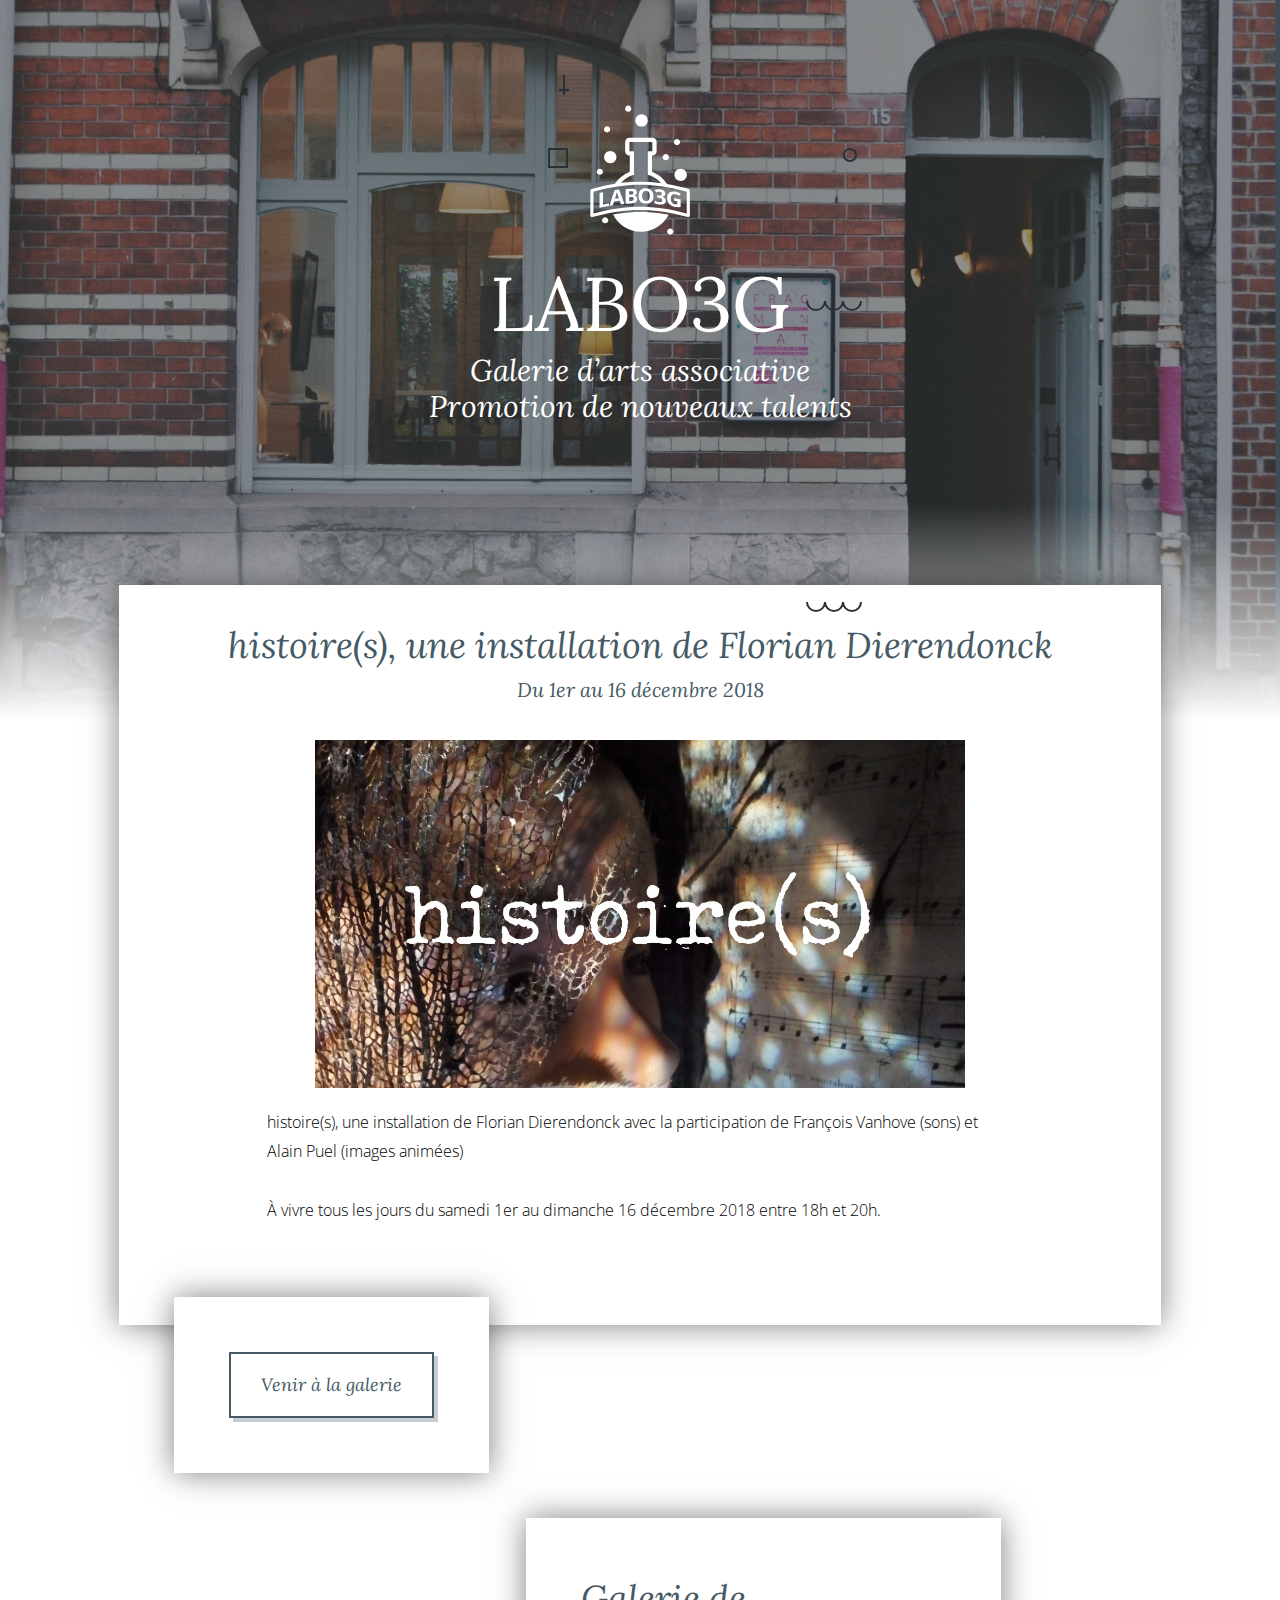
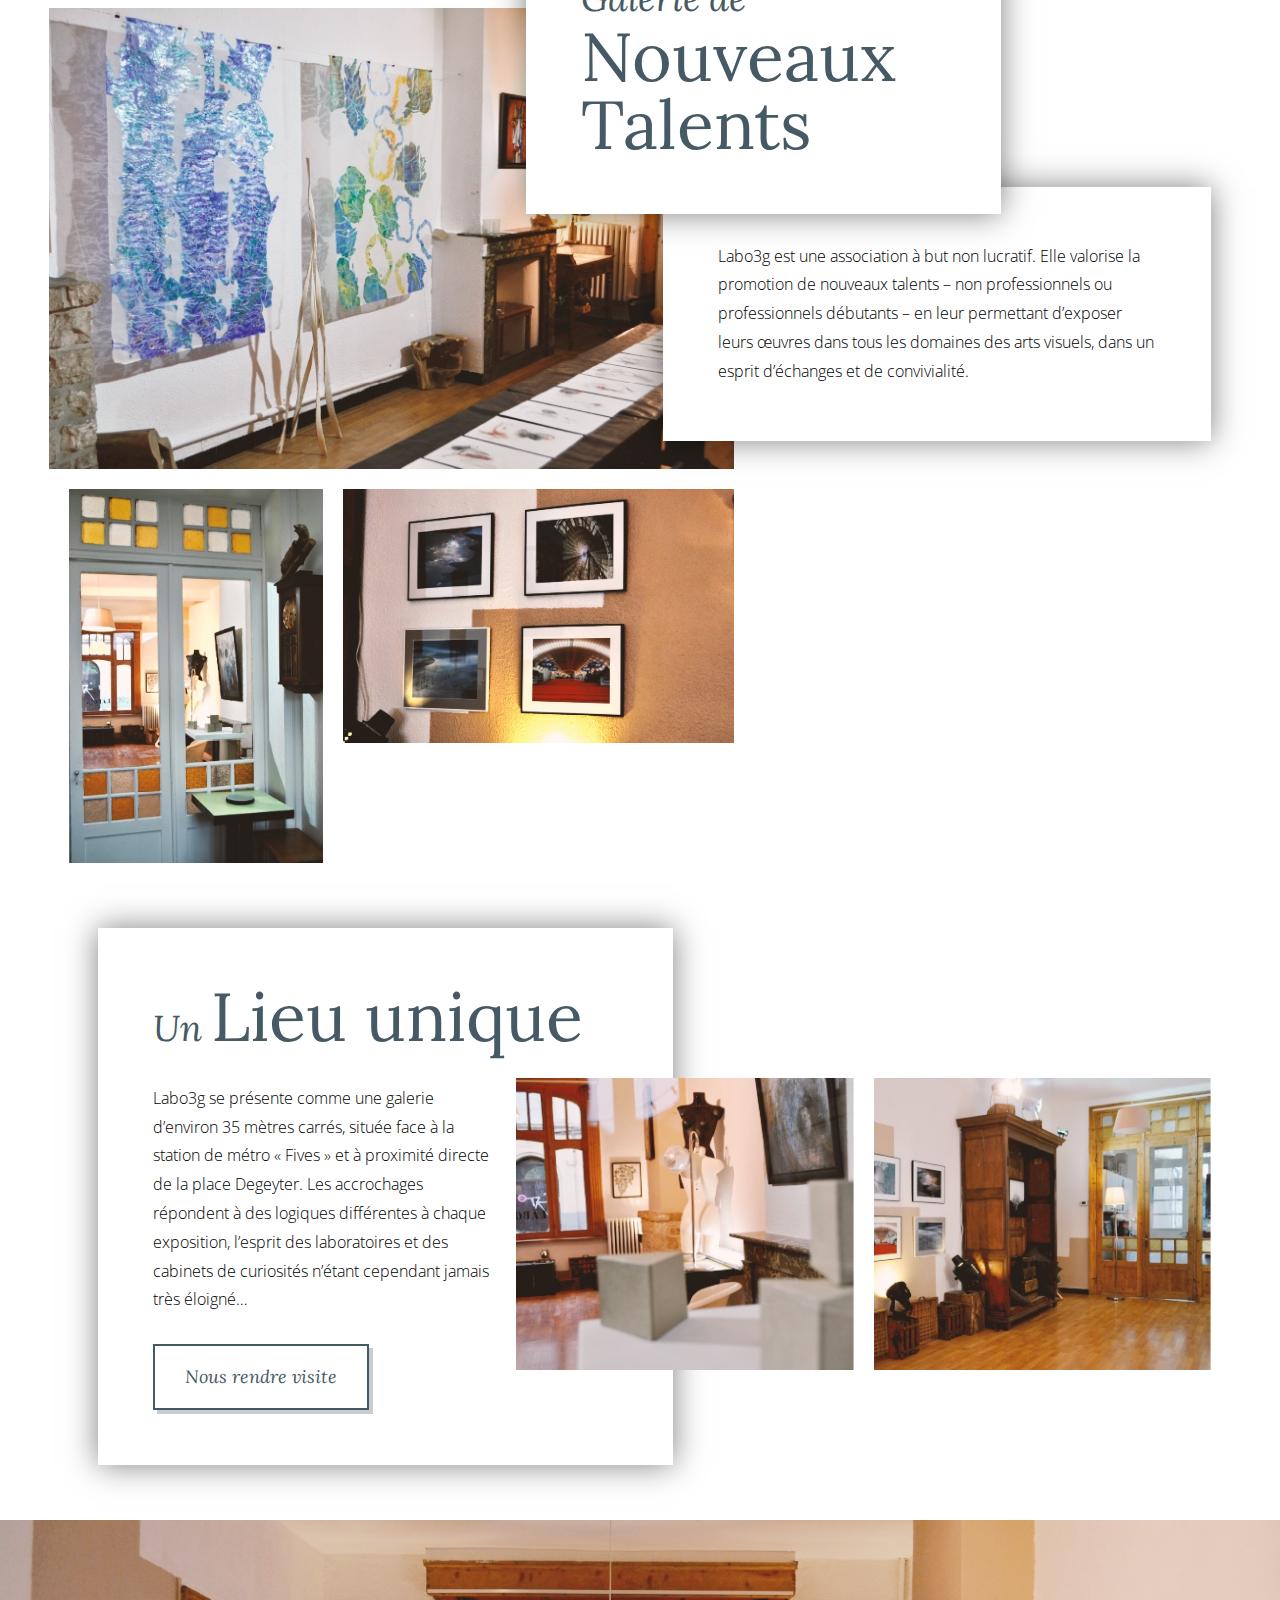
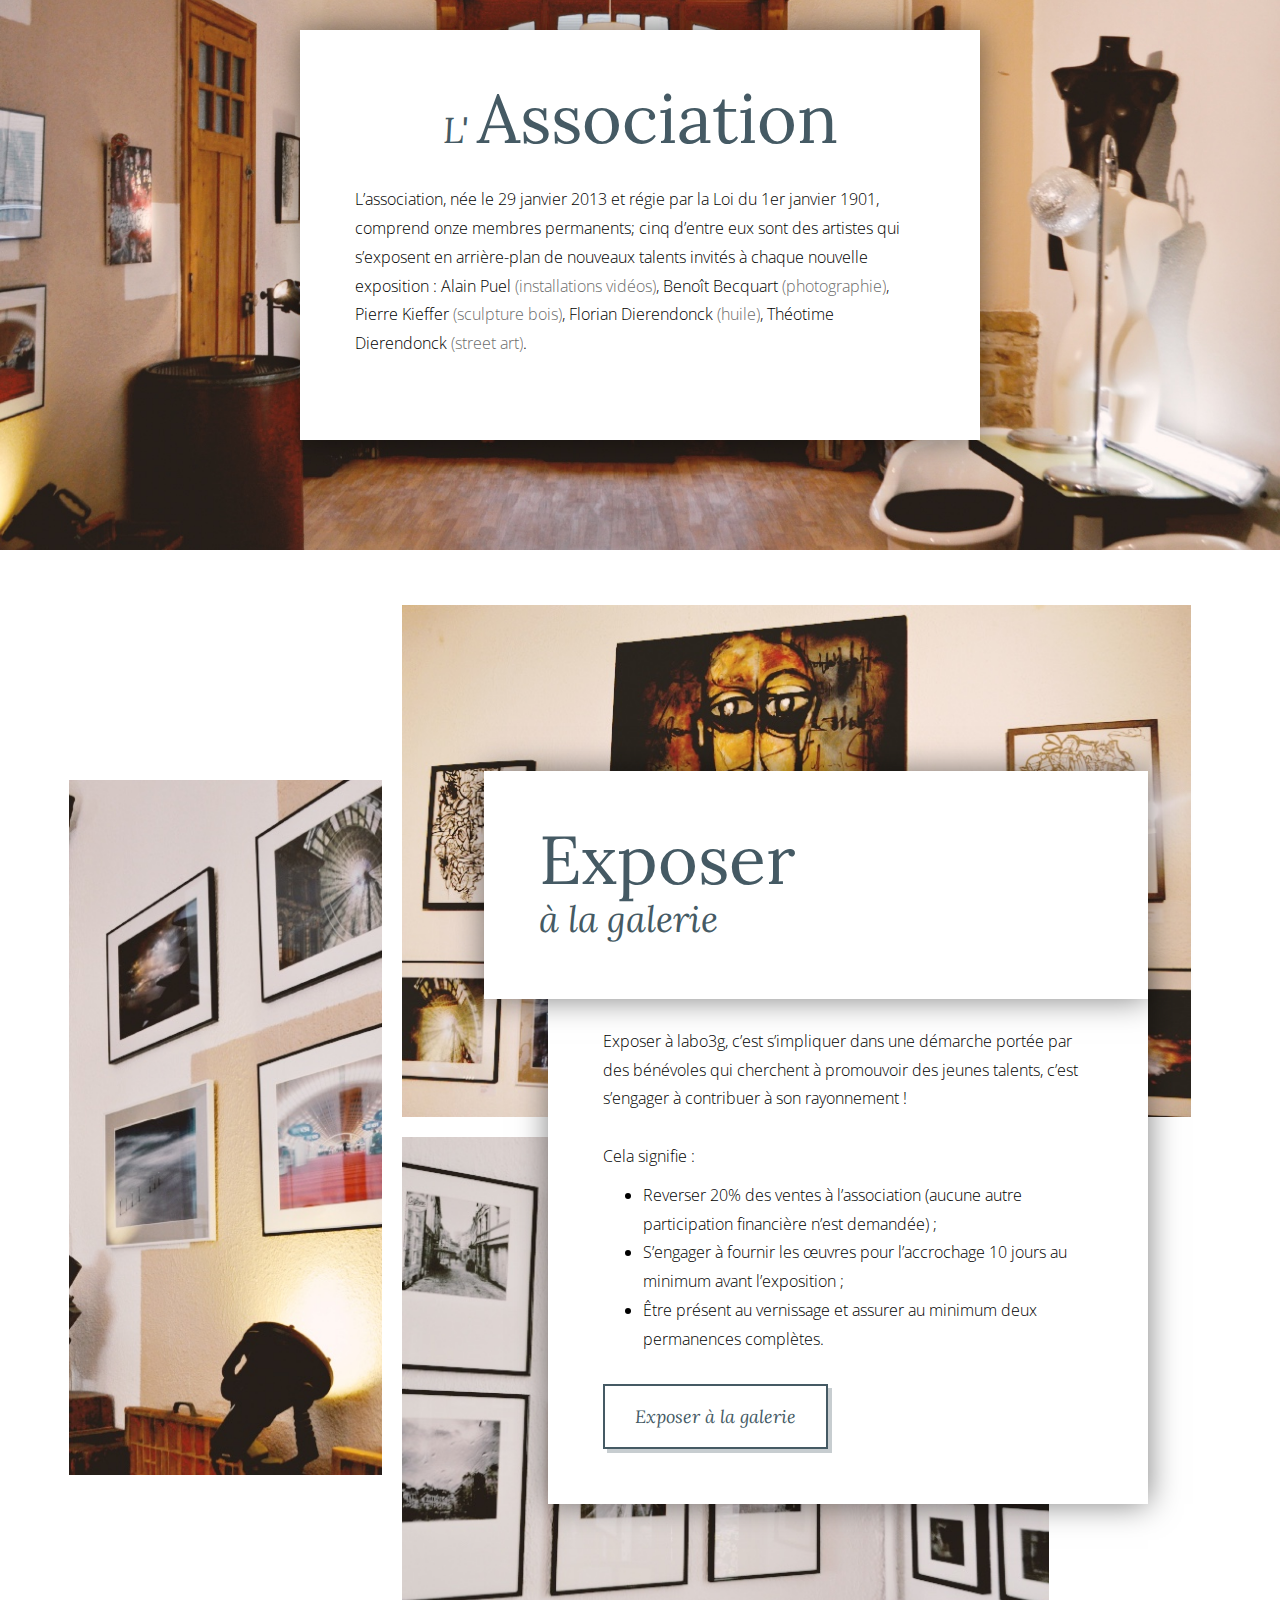
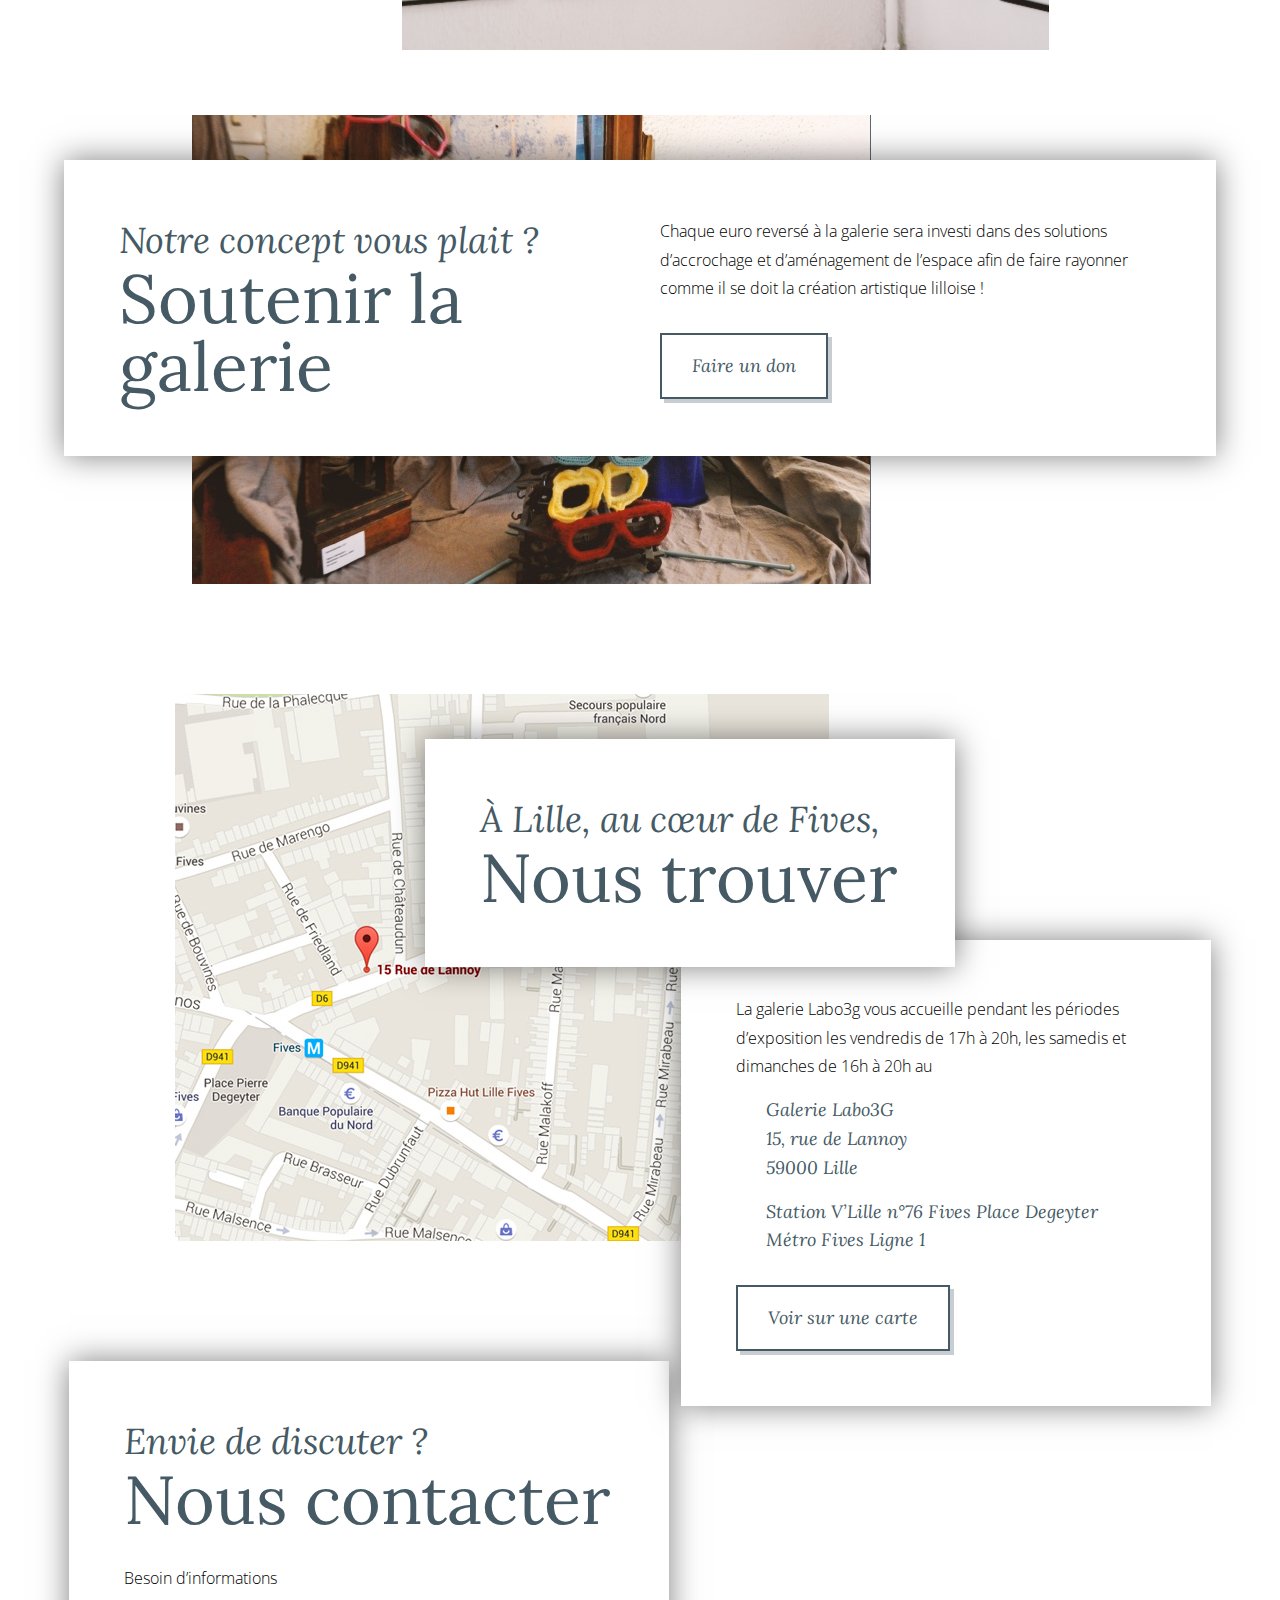
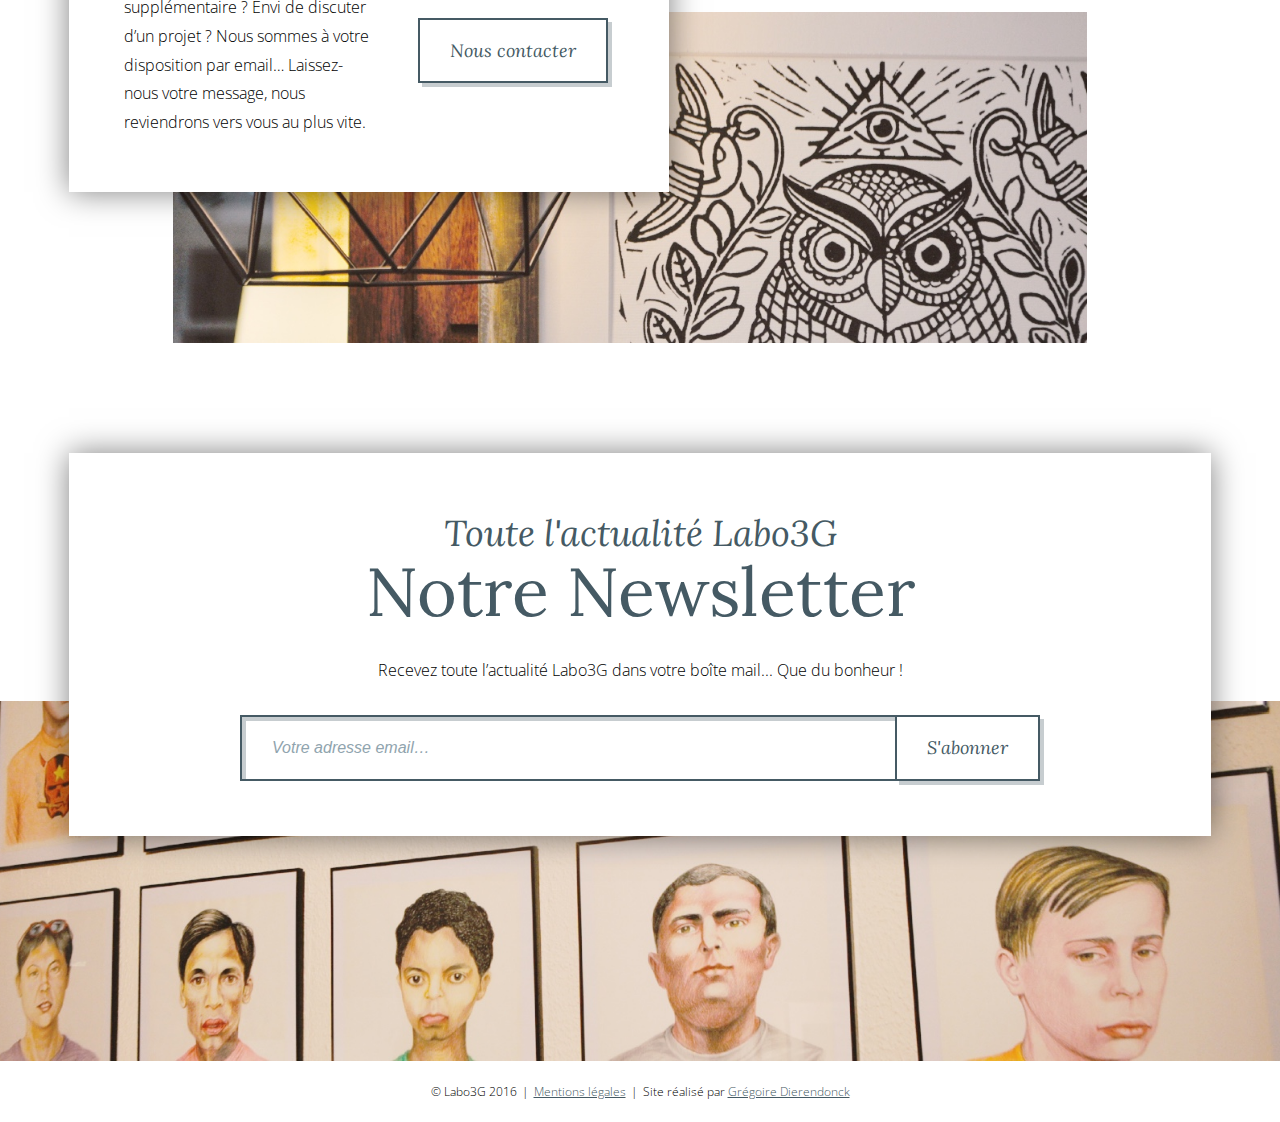
<file: index.html>
<!DOCTYPE html><html lang="fr"><head><meta charset="utf-8" /><meta content="width=device-width,initial-scale=1" name="viewport" /><title>Labo 3G - Labo 3G</title><meta content="Labo3G, galerie d'arts à Lille Fives" name="description" /><meta content="galerie, arts, lille, fives, talents" name="keywords" /><link rel="apple-touch-icon" sizes="57x57" href="/apple-touch-icon-57x57.png"><link rel="apple-touch-icon" sizes="60x60" href="/apple-touch-icon-60x60.png"><link rel="apple-touch-icon" sizes="72x72" href="/apple-touch-icon-72x72.png"><link rel="apple-touch-icon" sizes="76x76" href="/apple-touch-icon-76x76.png"><link rel="apple-touch-icon" sizes="114x114" href="/apple-touch-icon-114x114.png"><link rel="apple-touch-icon" sizes="120x120" href="/apple-touch-icon-120x120.png"><link rel="apple-touch-icon" sizes="144x144" href="/apple-touch-icon-144x144.png"><link rel="apple-touch-icon" sizes="152x152" href="/apple-touch-icon-152x152.png"><link rel="apple-touch-icon" sizes="180x180" href="/apple-touch-icon-180x180.png"><link rel="icon" type="image/png" href="/favicon-32x32-b16b653b.png" sizes="32x32"><link rel="icon" type="image/png" href="/favicon-194x194-ba103587.png" sizes="194x194"><link rel="icon" type="image/png" href="/favicon-96x96-47d29406.png" sizes="96x96"><link rel="icon" type="image/png" href="/android-chrome-192x192-f8aac2d6.png" sizes="192x192"><link rel="icon" type="image/png" href="/favicon-16x16-07bbdaa1.png" sizes="16x16"><link rel="manifest" href="/manifest.json"><link rel="mask-icon" href="/safari-pinned-tab-2cb42265.svg"><meta name="msapplication-TileColor" content="#da532c"><meta name="msapplication-TileImage" content="/mstile-144x144-072716b3.png"><meta name="theme-color" content="#ffffff"><link href="assets/stylesheets/application-172b72a5.css" media="screen" rel="stylesheet" type="text/css" /></head><body class="index"><span class="funnythings square" data-stellar-ratio="0.8"></span><span class="funnythings doublecircle" data-stellar-ratio="1.2"></span><span class="funnythings cross" data-stellar-ratio="0.8"></span><span class="funnythings wave" data-stellar-ratio="1.2"><span></span><span></span><span></span></span><span class="funnythings line" data-stellar-ratio="0.8"></span><span class="funnythings losange" data-stellar-ratio="1.2"></span><span class="funnythings cross2" data-stellar-ratio="0.8"></span><span class="funnythings circle" data-stellar-ratio="1.2"></span><span class="funnythings diamant" data-stellar-ratio="0.8"></span><span class="funnythings cross" data-stellar-ratio="1.2"></span><span class="funnythings wave" data-stellar-ratio="0.8"><span></span><span></span><span></span></span><span class="funnythings circle" data-stellar-ratio="1.2"></span><span class="funnythings square" data-stellar-ratio="0.8"></span><span class="funnythings diamant" data-stellar-ratio="1.2"></span><span class="funnythings cross2" data-stellar-ratio="0.8"></span><span class="funnythings doublecircle" data-stellar-ratio="1.2"></span><span class="funnythings line" data-stellar-ratio="0.8"></span><span class="funnythings losange" data-stellar-ratio="1.2"></span><span class="funnythings square" data-stellar-ratio="0.8"></span><span class="funnythings doublecircle" data-stellar-ratio="1.2"></span><span class="funnythings cross" data-stellar-ratio="0.8"></span><span class="funnythings wave" data-stellar-ratio="1.2"><span></span><span></span><span></span></span><span class="funnythings line" data-stellar-ratio="0.8"></span><span class="funnythings losange" data-stellar-ratio="1.2"></span><span class="funnythings cross2" data-stellar-ratio="0.8"></span><span class="funnythings circle" data-stellar-ratio="1.2"></span><span class="funnythings diamant" data-stellar-ratio="0.8"></span><span class="funnythings cross" data-stellar-ratio="1.2"></span><span class="funnythings wave" data-stellar-ratio="0.8"><span></span><span></span><span></span></span><span class="funnythings circle" data-stellar-ratio="1.2"></span><span class="funnythings square" data-stellar-ratio="0.8"></span><span class="funnythings diamant" data-stellar-ratio="1.2"></span><span class="funnythings cross2" data-stellar-ratio="0.8"></span><span class="funnythings doublecircle" data-stellar-ratio="1.2"></span><span class="funnythings line" data-stellar-ratio="0.8"></span><span class="funnythings losange" data-stellar-ratio="1.2"></span><span class="funnythings square" data-stellar-ratio="0.8"></span><span class="funnythings doublecircle" data-stellar-ratio="1.2"></span><span class="funnythings cross" data-stellar-ratio="0.8"></span><span class="funnythings wave" data-stellar-ratio="1.2"><span></span><span></span><span></span></span><span class="funnythings line" data-stellar-ratio="0.8"></span><span class="funnythings losange" data-stellar-ratio="1.2"></span><span class="funnythings cross2" data-stellar-ratio="0.8"></span><span class="funnythings circle" data-stellar-ratio="1.2"></span><span class="funnythings diamant" data-stellar-ratio="0.8"></span><span class="funnythings cross" data-stellar-ratio="1.2"></span><span class="funnythings wave" data-stellar-ratio="0.8"><span></span><span></span><span></span></span><span class="funnythings circle" data-stellar-ratio="1.2"></span><span class="funnythings square" data-stellar-ratio="0.8"></span><span class="funnythings diamant" data-stellar-ratio="1.2"></span><span class="funnythings cross2" data-stellar-ratio="0.8"></span><span class="funnythings doublecircle" data-stellar-ratio="1.2"></span><span class="funnythings line" data-stellar-ratio="0.8"></span><span class="funnythings losange" data-stellar-ratio="1.2"></span><div class="full-width" id="accueil"><div class="content"><h1><img alt="Labo 3G" src="assets/images/logo-white-3b060af3.svg" /><br />Labo3G</h1><h2> Galerie d’arts associative <br/>Promotion de nouveaux talents</h2></div></div><header id="header"><div class="contener"><a class="scrollup navlogo" href="#accueil">Labo3G</a><button class="icon-menu" id="navbutton" type="button"><span></span></button><nav><h1 class="visuallyhidden">Navigation principale</h1><ul><li><a href="#event">Actuellement</a></li><li><a href="#lagalerie">La galerie</a></li><li><a href="#lelieu">Le lieu</a></li><li><a href="#association">L'association</a></li><li><a href="#exposer">Exposer</a></li><li><a href="#soutenir">Soutenir</a></li><li><a href="#adresse">Adresse & contact</a></li></ul></nav></div></header><section id="event"><div class="box event--content"><h1 class="h2 center"><span class="small">histoire(s), une installation de Florian Dierendonck</span></h1><h3 class="h3 center">Du 1er au 16 décembre 2018</h3><img alt="Labo3G - histoire(s), une installation de Florian Dierendonck" src="assets/images/banniere-site-4b76990f.jpg" /><p>histoire(s), une installation de Florian Dierendonck avec la participation de François Vanhove (sons) et Alain Puel (images animées)</p><p>À vivre tous les jours du samedi 1er au dimanche 16 décembre 2018 entre 18h et 20h.</p></div><div class="box auto top-negativ left-align margin-left"><a class="button primary" href="#adresse">Venir à la galerie</a></div></section><section class="top-negativ" id="lagalerie"><div class="imagecontener"><img alt="Labo 3G - Galerie 1" src="assets/images/image-galerie-1-4676b0c6.jpg" /><img alt="Labo 3G - Galerie 2" src="assets/images/image-galerie-2-b1f42f02.jpg" /><img alt="Labo 3G - Galerie 3" src="assets/images/image-galerie-3-f4898520.jpg" /></div><div class="contener"><div class="box title bottom-negativ depth-1"><h1 class="h2 no-margin"><span class="small">Galerie de </span>Nouveaux Talents</h1></div><div class="box texte"><p>Labo3g est une association à but non lucratif.
Elle valorise la promotion de nouveaux talents
– non professionnels ou professionnels débutants –
en leur permettant d’exposer leurs œuvres dans tous les domaines
des arts visuels, dans un esprit d’échanges et de convivialité.
</p></div></div></section><section id="lelieu"><div class="contener depth-2"><div class="box"><h1 class="h2"><span class="small">Un </span>Lieu unique</h1><p>Labo3g se présente comme une galerie d’environ 35 mètres carrés,
située face à la station de métro « Fives » et à proximité directe
de la place Degeyter. Les accrochages répondent à des logiques différentes
à chaque exposition, l’esprit des laboratoires et des cabinets de curiosités
n’étant cependant jamais très éloigné…
</p><a class="button primary" href="#adresse">Nous rendre visite</a></div></div><div class="imagecontener depth-1"><img alt="Labo 3G - Le lieu 1" src="assets/images/image-lieu-1-b2b82a68.jpg" /><img alt="Labo 3G - Le lieu 2" src="assets/images/image-lieu-2-5f38871b.jpg" /></div></section><section class="full-width" id="association"><div class="box texte"><h1 class="h2"><span class="small">L' </span>Association</h1><p>L’association, née le 29 janvier 2013 et régie par la Loi du 1er janvier 1901,
comprend onze membres permanents; cinq d’entre eux sont des artistes
qui s’exposent en arrière-plan de nouveaux talents invités
à chaque nouvelle exposition : Alain Puel <i>(installations vidéos)</i>,
Benoît Becquart <i>(photographie)</i>, Pierre Kieffer <i>(sculpture bois)</i>,
Florian Dierendonck <i>(huile)</i>, Théotime Dierendonck <i>(street art)</i>.
</p></div></section><section id="exposer"><div class="imagecontener"><div class="zone"><img alt="Labo 3G - exposer-1" src="assets/images/image-exposer-1-a021aad3.jpg" /></div><div class="zone"><img alt="Labo 3G - exposer-2" src="assets/images/image-exposer-2-0baab97e.jpg" /><img alt="Labo 3G - exposer-3" src="assets/images/image-exposer-3-9d535e8b.jpg" /></div></div><div class="contentcontener"><div class="box title auto bottom-negativ depth-1"><h1 class="h2 no-margin">Exposer<span class="small"> à la galerie</span></h1></div><div class="box texte depth-2"><p>Exposer à labo3g, c’est s’impliquer dans une démarche portée par des bénévoles
qui cherchent à promouvoir des jeunes talents, c’est s’engager à contribuer
à son rayonnement !
<br/><br/>
Cela signifie :<br/>
</p><ul class="ul-list"><li>Reverser 20% des ventes à l’association (aucune autre participation financière n’est demandée) ;</li><li>S’engager à fournir les œuvres pour l’accrochage 10 jours au minimum avant l’exposition ;</li><li>Être présent au vernissage et assurer au minimum deux permanences complètes.</li></ul><a data-featherlight="#exposer-lightbox" class="button primary" href="mailto:bonjour@labo3g.fr">Exposer à la galerie</a></div></div><div class="lightbox" id="exposer-lightbox"><h2><span class="small">Comment faire pour exposer à la galerie&nbsp;?</span></h2><p>Pour proposer votre candidature, envoyez un court dossier sous forme
numérique à l’adresse bonjour@labo3g.fr.
<br/>
Ce dossier comportera vos coordonnées précises,
des photographies significatives de vos productions
(pas forcément celles qui seront exposées),
et une courte présentation de votre démarche.
Si vous avez un cv artistique, vous pouvez aussi le joindre&nbsp;!
</p><a class="button primary" href="mailto:bonjour@labo3g.fr">Envoyer les éléments</a></div></section><section class="full-width" id="soutenir"><div class="box"><div class="contener"><h1 class="h2"><span class="small">Notre concept vous plait&nbsp;? </span>Soutenir la galerie</h1><div class="soutenir-text"><p>Chaque euro reversé à la galerie sera investi dans des solutions d’accrochage
et d’aménagement de l’espace afin de faire rayonner
comme il se doit la création artistique lilloise&nbsp;!
</p><a class="button primary" target="_blank" href="https://www.paypal.com/cgi-bin/webscr?cmd=_donations&amp;business=bonjour%40labo3g%2efr&amp;lc=FR&amp;item_name=Labo3g&amp;no_note=0&amp;currency_code=EUR&amp;bn=PP%2dDonationsBF%3abtn_donateCC_LG%2egif%3aNonHostedGuest">Faire un don</a></div></div></div><div class="imagecontener"><img alt="Labo 3G - soutenir-1" src="assets/images/image-soutenir-1-87c1ee00.jpg" /></div></section><section id="adresse"><div class="box bottom-negativ depth-1"><h1 class="h2"><span class="small">À Lille, au cœur de Fives, </span>Nous trouver</h1></div><div class="box depth-2"><p>La galerie Labo3g vous accueille pendant les périodes d’exposition
les vendredis de 17h à 20h, les samedis et dimanches de 16h à 20h au<br/>
<span class="">
Galerie Labo3G<br/>
15, rue de Lannoy<br/>
59000 Lille
</span>
<span>
Station V’Lille n°76 Fives Place Degeyter<br/>
Métro Fives Ligne 1
</span>
</p><a class="button primary" target="_blank" href="https://www.google.fr/maps/place/Galerie+Labo3g/@50.6335118,3.0889856,17z/data=!3m1!4b1!4m5!3m4!1s0x47c2d5f9611731c3:0x859536423bf1e42b!8m2!3d50.6335084!4d3.0911743">Voir sur une carte</a></div><div class="imagecontener"><a target="_blank" href="https://www.google.fr/maps/place/Galerie+Labo3g/@50.6335118,3.0889856,17z/data=!3m1!4b1!4m5!3m4!1s0x47c2d5f9611731c3:0x859536423bf1e42b!8m2!3d50.6335084!4d3.0911743"><img alt="Labo 3G - adresse-1" src="assets/images/image-contact-1-8109c11a.jpg" /></a></div></section><section id="contact"><div class="box"><h1 class="h2"><span class="small">Envie de discuter&nbsp;? </span>Nous contacter</h1><div class="row"><p>Besoin d’informations supplémentaire ? Envi de discuter d’un projet&nbsp;?
Nous sommes à votre disposition par email…
Laissez-nous votre message, nous reviendrons vers vous au plus vite.
</p><a class="button primary" href="mailto:bonjour@labo3g.fr">Nous contacter</a></div></div><div class="imagecontener"><img alt="Labo 3G - contact-1" src="assets/images/image-contact-2-dfda665c.jpg" /></div></section><section id="newsletter"><div class="box"><h1 class="h2 text-center"><span class="small">Toute l'actualité Labo3G </span>Notre Newsletter</h1><p class="text-center">Recevez toute l’actualité Labo3G dans votre boîte mail... Que du bonheur&nbsp;!
</p><form action="//labo3g.us13.list-manage.com/subscribe/post?u=e92f638fb544c13bcafde929d&amp;id=844d038368" method="post" name="mc-embedded-subscribe-form" target="_blank"><div class="form--form"><input id="mce-EMAIL" name="EMAIL" placeholder="Votre adresse email…" type="email" /><button class="button primary" id="mc-embedded-subscribe" name="Subscribe" type="submit">S'abonner</button></div><div class="form--message"><p class="error">Oups... Veuillez vérifier votre adresse email.</p><p class="valid">Vous êtes désormais inscrit à la newsletter du Labo3G&nbsp;!</p></div></form></div></section><footer><h2 class="visuallyhidden">Mentions légales & crédits</h2><div class="footer-image"></div><div class="footer-infos">© Labo3G 2016<span>|</span><a href="mentionslegales.html">Mentions légales</a><span>|</span>Site réalisé par <a target="_blank" href="http://www.gregoiredierendonck.fr">Grégoire Dierendonck</a></div></footer><script src="assets/javascripts/application-e8b10a74.js" type="text/javascript"></script></body></html>
</file>
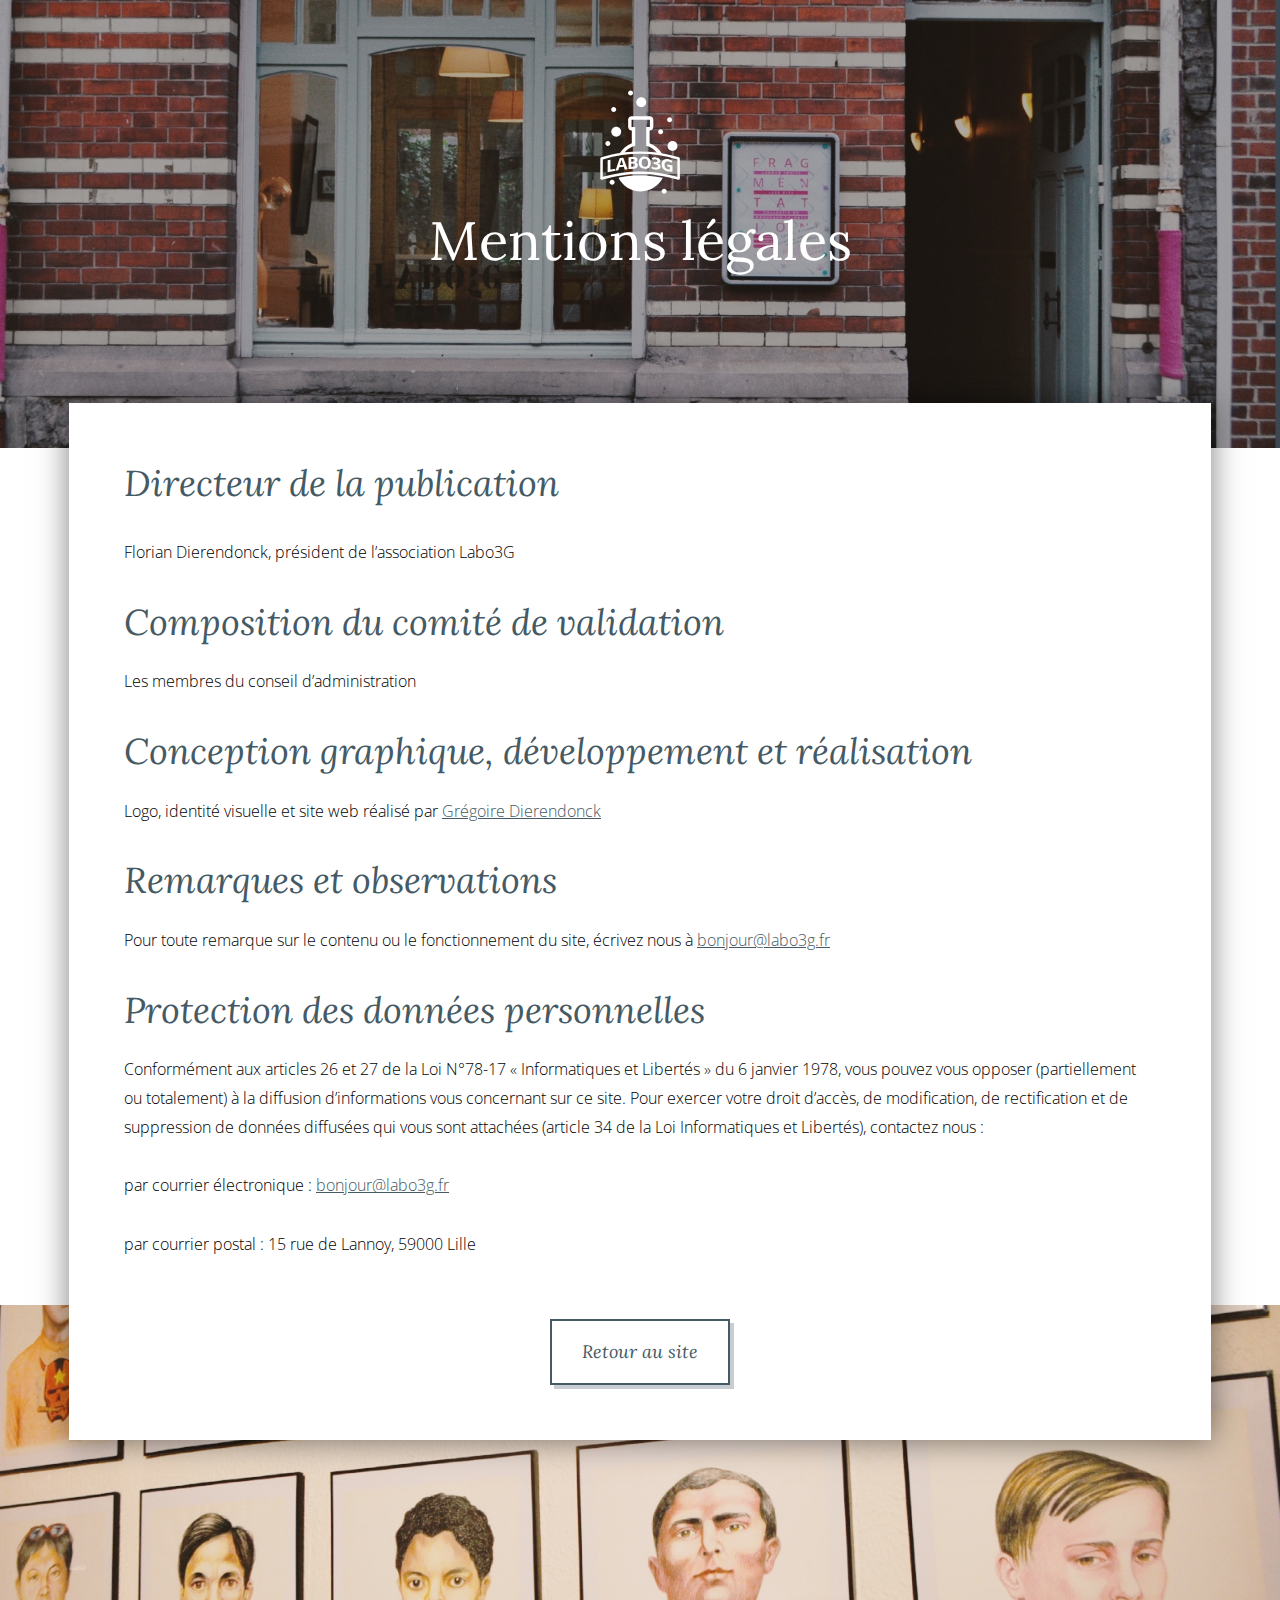
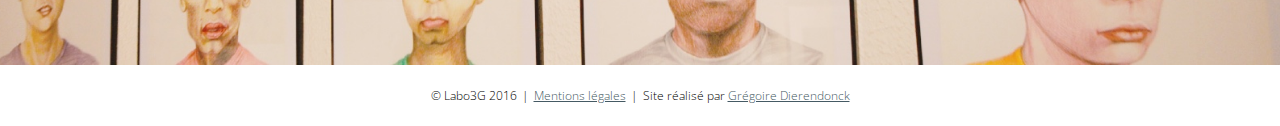
<file: mentionslegales.html>
<!DOCTYPE html><html lang="fr"><head><meta charset="utf-8" /><meta content="width=device-width,initial-scale=1" name="viewport" /><title>Labo 3G - Mentions légales</title><meta content="Mentions légales du site de Labo3G" name="description" /><meta content="labo3G, galerie, art, lille, mentions, legales" name="keywords" /><link rel="apple-touch-icon" sizes="57x57" href="/apple-touch-icon-57x57.png"><link rel="apple-touch-icon" sizes="60x60" href="/apple-touch-icon-60x60.png"><link rel="apple-touch-icon" sizes="72x72" href="/apple-touch-icon-72x72.png"><link rel="apple-touch-icon" sizes="76x76" href="/apple-touch-icon-76x76.png"><link rel="apple-touch-icon" sizes="114x114" href="/apple-touch-icon-114x114.png"><link rel="apple-touch-icon" sizes="120x120" href="/apple-touch-icon-120x120.png"><link rel="apple-touch-icon" sizes="144x144" href="/apple-touch-icon-144x144.png"><link rel="apple-touch-icon" sizes="152x152" href="/apple-touch-icon-152x152.png"><link rel="apple-touch-icon" sizes="180x180" href="/apple-touch-icon-180x180.png"><link rel="icon" type="image/png" href="/favicon-32x32-b16b653b.png" sizes="32x32"><link rel="icon" type="image/png" href="/favicon-194x194-ba103587.png" sizes="194x194"><link rel="icon" type="image/png" href="/favicon-96x96-47d29406.png" sizes="96x96"><link rel="icon" type="image/png" href="/android-chrome-192x192-f8aac2d6.png" sizes="192x192"><link rel="icon" type="image/png" href="/favicon-16x16-07bbdaa1.png" sizes="16x16"><link rel="manifest" href="/manifest.json"><link rel="mask-icon" href="/safari-pinned-tab-2cb42265.svg"><meta name="msapplication-TileColor" content="#da532c"><meta name="msapplication-TileImage" content="/mstile-144x144-072716b3.png"><meta name="theme-color" content="#ffffff"><link href="assets/stylesheets/application-172b72a5.css" media="screen" rel="stylesheet" type="text/css" /></head><body class="mentionslegales"><header id="header-small"><a href="http://www.labo3g.fr/"><img alt="Labo 3G - logo" src="assets/images/logo-white-3b060af3.svg" /></a><h1>Mentions légales</h1></header><section id="mentionslegales"><div class="box"><h2><span class="small">Directeur de la publication</span></h2><p>Florian Dierendonck, président de l’association Labo3G</p><h2><span class="small">Composition du comité de validation</span></h2><p>Les membres du conseil d’administration</p><h2><span class="small">Conception graphique, développement et réalisation</span></h2><p>Logo, identité visuelle et site web réalisé par <a href="http://www.gregoiredierendonck.fr" target="_blank">Grégoire Dierendonck</a></p><h2><span class="small">Remarques et observations</span></h2><p>Pour toute remarque sur le contenu ou le fonctionnement du site, écrivez nous à <a href="mailto:bonjour@labo3g.fr">bonjour@labo3g.fr</a></p><h2><span class="small">Protection des données personnelles</span></h2><p>Conformément aux articles 26 et 27 de la Loi N°78-17 « Informatiques et Libertés » du 6 janvier 1978, vous pouvez vous opposer (partiellement ou totalement) à la diffusion d’informations vous concernant sur ce site. Pour exercer votre droit d’accès, de modification, de rectification et de suppression de données diffusées qui vous sont attachées (article 34 de la Loi Informatiques et Libertés), contactez nous :</p><p>par courrier électronique : <a href="mailto:bonjour@labo3g.fr">bonjour@labo3g.fr</a></p><p>par courrier postal : 15 rue de Lannoy, 59000 Lille</p><div class="text-center"><a class="button backlink" href="http://www.labo3g.fr/">Retour au site</a></div></div></section><footer><h2 class="visuallyhidden">Mentions légales & crédits</h2><div class="footer-image"></div><div class="footer-infos">© Labo3G 2016<span>|</span><a href="mentionslegales.html">Mentions légales</a><span>|</span>Site réalisé par <a target="_blank" href="http://www.gregoiredierendonck.fr">Grégoire Dierendonck</a></div></footer><script src="assets/javascripts/application-e8b10a74.js" type="text/javascript"></script></body></html>
</file>
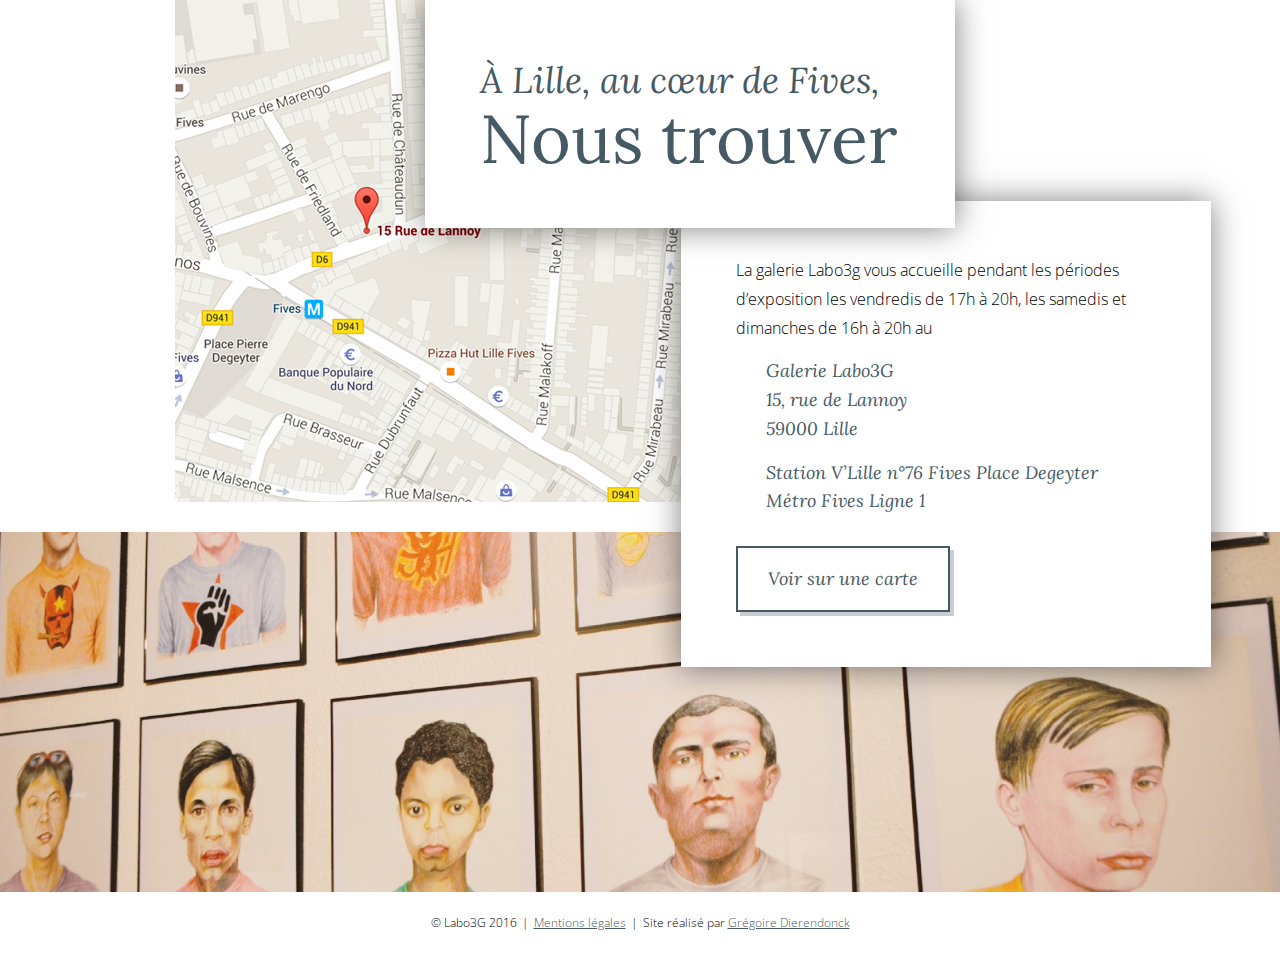
<file: views/adresse.html>
<!DOCTYPE html><html lang="fr"><head><meta charset="utf-8" /><meta content="width=device-width,initial-scale=1" name="viewport" /><title>Labo 3G - </title><meta content="" name="description" /><meta content="" name="keywords" /><link rel="apple-touch-icon" sizes="57x57" href="/apple-touch-icon-57x57.png"><link rel="apple-touch-icon" sizes="60x60" href="/apple-touch-icon-60x60.png"><link rel="apple-touch-icon" sizes="72x72" href="/apple-touch-icon-72x72.png"><link rel="apple-touch-icon" sizes="76x76" href="/apple-touch-icon-76x76.png"><link rel="apple-touch-icon" sizes="114x114" href="/apple-touch-icon-114x114.png"><link rel="apple-touch-icon" sizes="120x120" href="/apple-touch-icon-120x120.png"><link rel="apple-touch-icon" sizes="144x144" href="/apple-touch-icon-144x144.png"><link rel="apple-touch-icon" sizes="152x152" href="/apple-touch-icon-152x152.png"><link rel="apple-touch-icon" sizes="180x180" href="/apple-touch-icon-180x180.png"><link rel="icon" type="image/png" href="/favicon-32x32-b16b653b.png" sizes="32x32"><link rel="icon" type="image/png" href="/favicon-194x194-ba103587.png" sizes="194x194"><link rel="icon" type="image/png" href="/favicon-96x96-47d29406.png" sizes="96x96"><link rel="icon" type="image/png" href="/android-chrome-192x192-f8aac2d6.png" sizes="192x192"><link rel="icon" type="image/png" href="/favicon-16x16-07bbdaa1.png" sizes="16x16"><link rel="manifest" href="/manifest.json"><link rel="mask-icon" href="/safari-pinned-tab-2cb42265.svg"><meta name="msapplication-TileColor" content="#da532c"><meta name="msapplication-TileImage" content="/mstile-144x144-072716b3.png"><meta name="theme-color" content="#ffffff"><link href="../assets/stylesheets/application-172b72a5.css" media="screen" rel="stylesheet" type="text/css" /></head><body class="views views_adresse"><section id="adresse"><div class="box bottom-negativ depth-1"><h1 class="h2"><span class="small">À Lille, au cœur de Fives, </span>Nous trouver</h1></div><div class="box depth-2"><p>La galerie Labo3g vous accueille pendant les périodes d’exposition
les vendredis de 17h à 20h, les samedis et dimanches de 16h à 20h au<br/>
<span class="">
Galerie Labo3G<br/>
15, rue de Lannoy<br/>
59000 Lille
</span>
<span>
Station V’Lille n°76 Fives Place Degeyter<br/>
Métro Fives Ligne 1
</span>
</p><a class="button primary" target="_blank" href="https://www.google.fr/maps/place/Galerie+Labo3g/@50.6335118,3.0889856,17z/data=!3m1!4b1!4m5!3m4!1s0x47c2d5f9611731c3:0x859536423bf1e42b!8m2!3d50.6335084!4d3.0911743">Voir sur une carte</a></div><div class="imagecontener"><a target="_blank" href="https://www.google.fr/maps/place/Galerie+Labo3g/@50.6335118,3.0889856,17z/data=!3m1!4b1!4m5!3m4!1s0x47c2d5f9611731c3:0x859536423bf1e42b!8m2!3d50.6335084!4d3.0911743"><img alt="Labo 3G - adresse-1" src="../assets/images/image-contact-1-8109c11a.jpg" /></a></div></section><footer><h2 class="visuallyhidden">Mentions légales & crédits</h2><div class="footer-image"></div><div class="footer-infos">© Labo3G 2016<span>|</span><a href="mentionslegales.html">Mentions légales</a><span>|</span>Site réalisé par <a target="_blank" href="http://www.gregoiredierendonck.fr">Grégoire Dierendonck</a></div></footer><script src="../assets/javascripts/application-e8b10a74.js" type="text/javascript"></script></body></html>
</file>
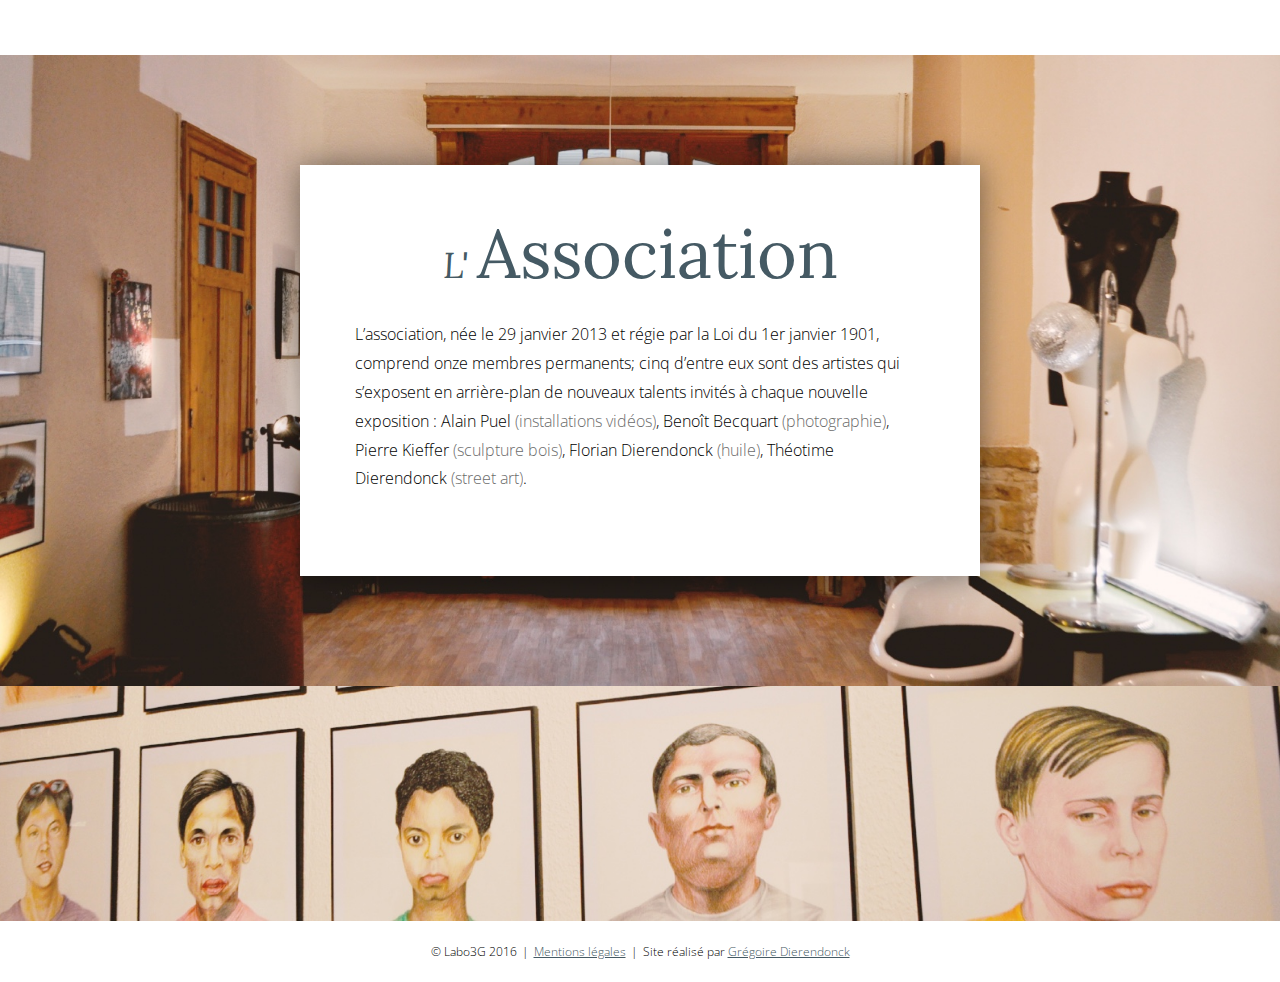
<file: views/association.html>
<!DOCTYPE html><html lang="fr"><head><meta charset="utf-8" /><meta content="width=device-width,initial-scale=1" name="viewport" /><title>Labo 3G - </title><meta content="" name="description" /><meta content="" name="keywords" /><link rel="apple-touch-icon" sizes="57x57" href="/apple-touch-icon-57x57.png"><link rel="apple-touch-icon" sizes="60x60" href="/apple-touch-icon-60x60.png"><link rel="apple-touch-icon" sizes="72x72" href="/apple-touch-icon-72x72.png"><link rel="apple-touch-icon" sizes="76x76" href="/apple-touch-icon-76x76.png"><link rel="apple-touch-icon" sizes="114x114" href="/apple-touch-icon-114x114.png"><link rel="apple-touch-icon" sizes="120x120" href="/apple-touch-icon-120x120.png"><link rel="apple-touch-icon" sizes="144x144" href="/apple-touch-icon-144x144.png"><link rel="apple-touch-icon" sizes="152x152" href="/apple-touch-icon-152x152.png"><link rel="apple-touch-icon" sizes="180x180" href="/apple-touch-icon-180x180.png"><link rel="icon" type="image/png" href="/favicon-32x32-b16b653b.png" sizes="32x32"><link rel="icon" type="image/png" href="/favicon-194x194-ba103587.png" sizes="194x194"><link rel="icon" type="image/png" href="/favicon-96x96-47d29406.png" sizes="96x96"><link rel="icon" type="image/png" href="/android-chrome-192x192-f8aac2d6.png" sizes="192x192"><link rel="icon" type="image/png" href="/favicon-16x16-07bbdaa1.png" sizes="16x16"><link rel="manifest" href="/manifest.json"><link rel="mask-icon" href="/safari-pinned-tab-2cb42265.svg"><meta name="msapplication-TileColor" content="#da532c"><meta name="msapplication-TileImage" content="/mstile-144x144-072716b3.png"><meta name="theme-color" content="#ffffff"><link href="../assets/stylesheets/application-172b72a5.css" media="screen" rel="stylesheet" type="text/css" /></head><body class="views views_association"><section class="full-width" id="association"><div class="box texte"><h1 class="h2"><span class="small">L' </span>Association</h1><p>L’association, née le 29 janvier 2013 et régie par la Loi du 1er janvier 1901,
comprend onze membres permanents; cinq d’entre eux sont des artistes
qui s’exposent en arrière-plan de nouveaux talents invités
à chaque nouvelle exposition : Alain Puel <i>(installations vidéos)</i>,
Benoît Becquart <i>(photographie)</i>, Pierre Kieffer <i>(sculpture bois)</i>,
Florian Dierendonck <i>(huile)</i>, Théotime Dierendonck <i>(street art)</i>.
</p></div></section><footer><h2 class="visuallyhidden">Mentions légales & crédits</h2><div class="footer-image"></div><div class="footer-infos">© Labo3G 2016<span>|</span><a href="mentionslegales.html">Mentions légales</a><span>|</span>Site réalisé par <a target="_blank" href="http://www.gregoiredierendonck.fr">Grégoire Dierendonck</a></div></footer><script src="../assets/javascripts/application-e8b10a74.js" type="text/javascript"></script></body></html>
</file>
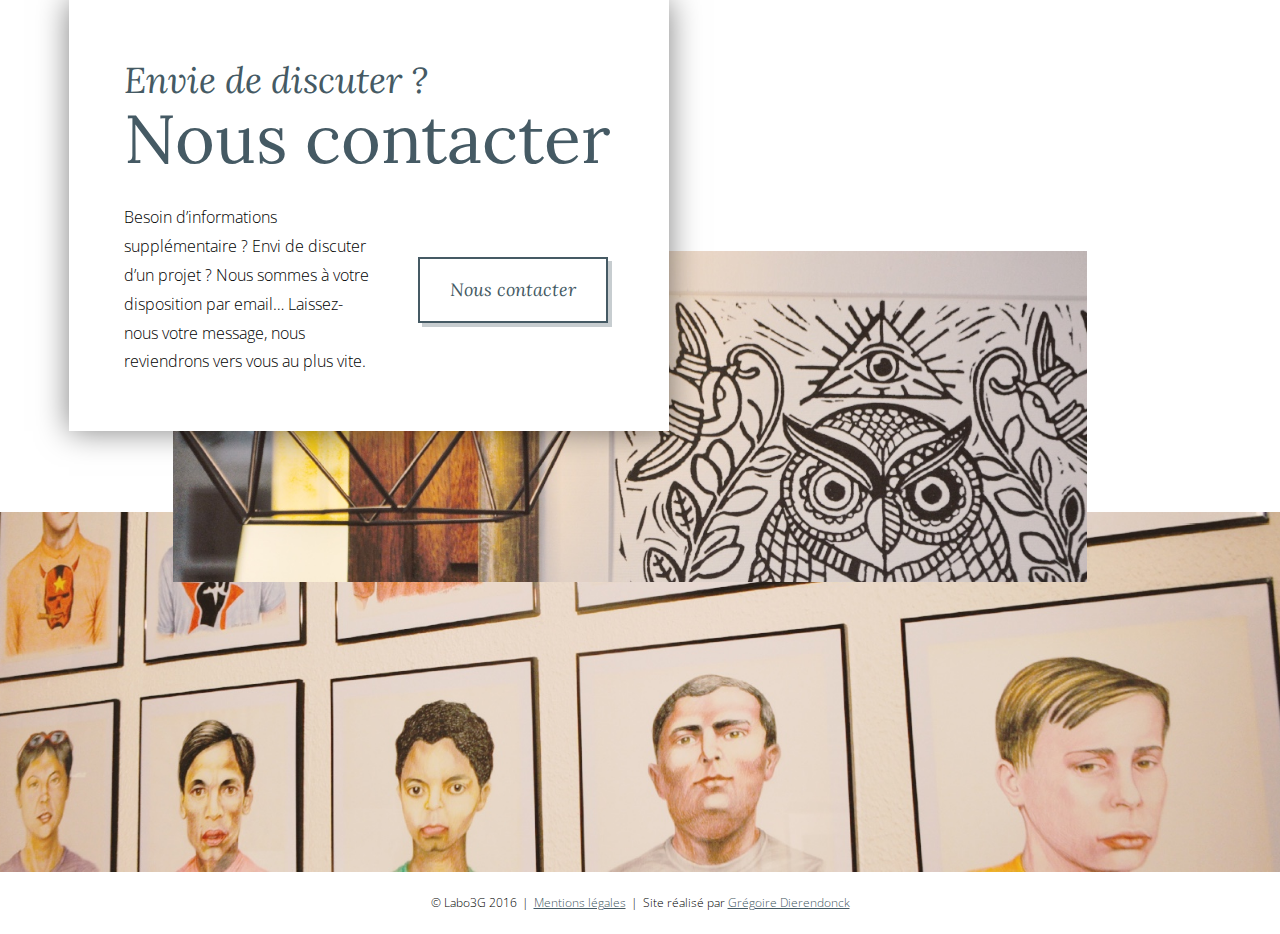
<file: views/contact.html>
<!DOCTYPE html><html lang="fr"><head><meta charset="utf-8" /><meta content="width=device-width,initial-scale=1" name="viewport" /><title>Labo 3G - </title><meta content="" name="description" /><meta content="" name="keywords" /><link rel="apple-touch-icon" sizes="57x57" href="/apple-touch-icon-57x57.png"><link rel="apple-touch-icon" sizes="60x60" href="/apple-touch-icon-60x60.png"><link rel="apple-touch-icon" sizes="72x72" href="/apple-touch-icon-72x72.png"><link rel="apple-touch-icon" sizes="76x76" href="/apple-touch-icon-76x76.png"><link rel="apple-touch-icon" sizes="114x114" href="/apple-touch-icon-114x114.png"><link rel="apple-touch-icon" sizes="120x120" href="/apple-touch-icon-120x120.png"><link rel="apple-touch-icon" sizes="144x144" href="/apple-touch-icon-144x144.png"><link rel="apple-touch-icon" sizes="152x152" href="/apple-touch-icon-152x152.png"><link rel="apple-touch-icon" sizes="180x180" href="/apple-touch-icon-180x180.png"><link rel="icon" type="image/png" href="/favicon-32x32-b16b653b.png" sizes="32x32"><link rel="icon" type="image/png" href="/favicon-194x194-ba103587.png" sizes="194x194"><link rel="icon" type="image/png" href="/favicon-96x96-47d29406.png" sizes="96x96"><link rel="icon" type="image/png" href="/android-chrome-192x192-f8aac2d6.png" sizes="192x192"><link rel="icon" type="image/png" href="/favicon-16x16-07bbdaa1.png" sizes="16x16"><link rel="manifest" href="/manifest.json"><link rel="mask-icon" href="/safari-pinned-tab-2cb42265.svg"><meta name="msapplication-TileColor" content="#da532c"><meta name="msapplication-TileImage" content="/mstile-144x144-072716b3.png"><meta name="theme-color" content="#ffffff"><link href="../assets/stylesheets/application-172b72a5.css" media="screen" rel="stylesheet" type="text/css" /></head><body class="views views_contact"><section id="contact"><div class="box"><h1 class="h2"><span class="small">Envie de discuter&nbsp;? </span>Nous contacter</h1><div class="row"><p>Besoin d’informations supplémentaire ? Envi de discuter d’un projet&nbsp;?
Nous sommes à votre disposition par email…
Laissez-nous votre message, nous reviendrons vers vous au plus vite.
</p><a class="button primary" href="mailto:bonjour@labo3g.fr">Nous contacter</a></div></div><div class="imagecontener"><img alt="Labo 3G - contact-1" src="../assets/images/image-contact-2-dfda665c.jpg" /></div></section><footer><h2 class="visuallyhidden">Mentions légales & crédits</h2><div class="footer-image"></div><div class="footer-infos">© Labo3G 2016<span>|</span><a href="mentionslegales.html">Mentions légales</a><span>|</span>Site réalisé par <a target="_blank" href="http://www.gregoiredierendonck.fr">Grégoire Dierendonck</a></div></footer><script src="../assets/javascripts/application-e8b10a74.js" type="text/javascript"></script></body></html>
</file>
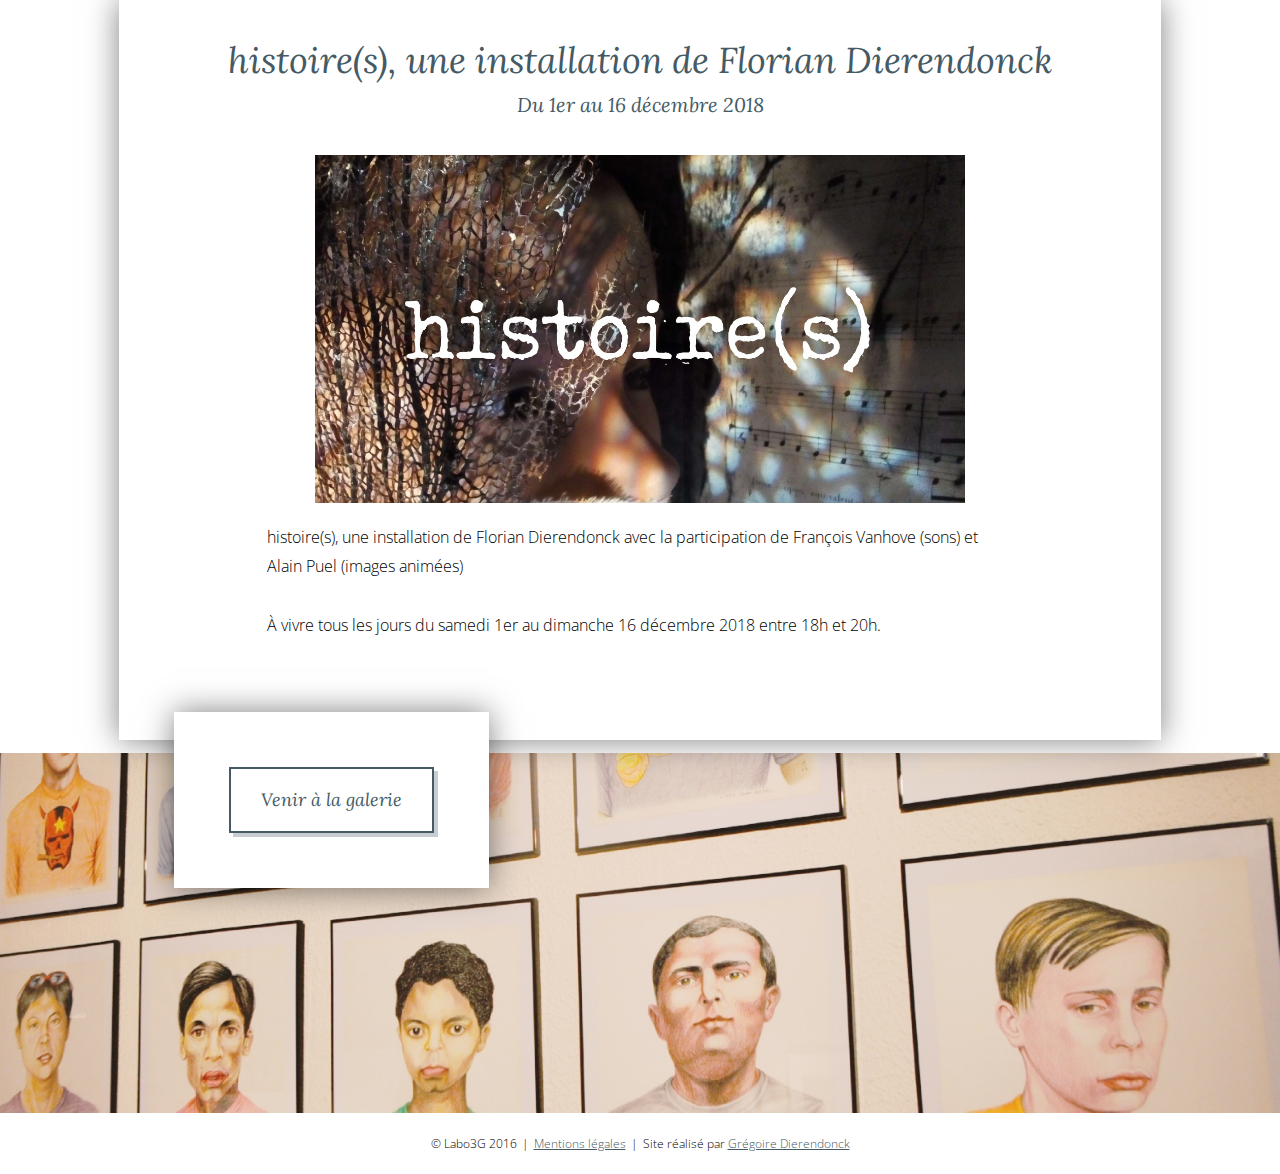
<file: views/event-event.html>
<!DOCTYPE html><html lang="fr"><head><meta charset="utf-8" /><meta content="width=device-width,initial-scale=1" name="viewport" /><title>Labo 3G - </title><meta content="" name="description" /><meta content="" name="keywords" /><link rel="apple-touch-icon" sizes="57x57" href="/apple-touch-icon-57x57.png"><link rel="apple-touch-icon" sizes="60x60" href="/apple-touch-icon-60x60.png"><link rel="apple-touch-icon" sizes="72x72" href="/apple-touch-icon-72x72.png"><link rel="apple-touch-icon" sizes="76x76" href="/apple-touch-icon-76x76.png"><link rel="apple-touch-icon" sizes="114x114" href="/apple-touch-icon-114x114.png"><link rel="apple-touch-icon" sizes="120x120" href="/apple-touch-icon-120x120.png"><link rel="apple-touch-icon" sizes="144x144" href="/apple-touch-icon-144x144.png"><link rel="apple-touch-icon" sizes="152x152" href="/apple-touch-icon-152x152.png"><link rel="apple-touch-icon" sizes="180x180" href="/apple-touch-icon-180x180.png"><link rel="icon" type="image/png" href="/favicon-32x32-b16b653b.png" sizes="32x32"><link rel="icon" type="image/png" href="/favicon-194x194-ba103587.png" sizes="194x194"><link rel="icon" type="image/png" href="/favicon-96x96-47d29406.png" sizes="96x96"><link rel="icon" type="image/png" href="/android-chrome-192x192-f8aac2d6.png" sizes="192x192"><link rel="icon" type="image/png" href="/favicon-16x16-07bbdaa1.png" sizes="16x16"><link rel="manifest" href="/manifest.json"><link rel="mask-icon" href="/safari-pinned-tab-2cb42265.svg"><meta name="msapplication-TileColor" content="#da532c"><meta name="msapplication-TileImage" content="/mstile-144x144-072716b3.png"><meta name="theme-color" content="#ffffff"><link href="../assets/stylesheets/application-172b72a5.css" media="screen" rel="stylesheet" type="text/css" /></head><body class="views views_event-event"><section id="event"><div class="box event--content"><h1 class="h2 center"><span class="small">histoire(s), une installation de Florian Dierendonck</span></h1><h3 class="h3 center">Du 1er au 16 décembre 2018</h3><img alt="Labo3G - histoire(s), une installation de Florian Dierendonck" src="../assets/images/banniere-site-4b76990f.jpg" /><p>histoire(s), une installation de Florian Dierendonck avec la participation de François Vanhove (sons) et Alain Puel (images animées)</p><p>À vivre tous les jours du samedi 1er au dimanche 16 décembre 2018 entre 18h et 20h.</p></div><div class="box auto top-negativ left-align margin-left"><a class="button primary" href="#adresse">Venir à la galerie</a></div></section><footer><h2 class="visuallyhidden">Mentions légales & crédits</h2><div class="footer-image"></div><div class="footer-infos">© Labo3G 2016<span>|</span><a href="mentionslegales.html">Mentions légales</a><span>|</span>Site réalisé par <a target="_blank" href="http://www.gregoiredierendonck.fr">Grégoire Dierendonck</a></div></footer><script src="../assets/javascripts/application-e8b10a74.js" type="text/javascript"></script></body></html>
</file>
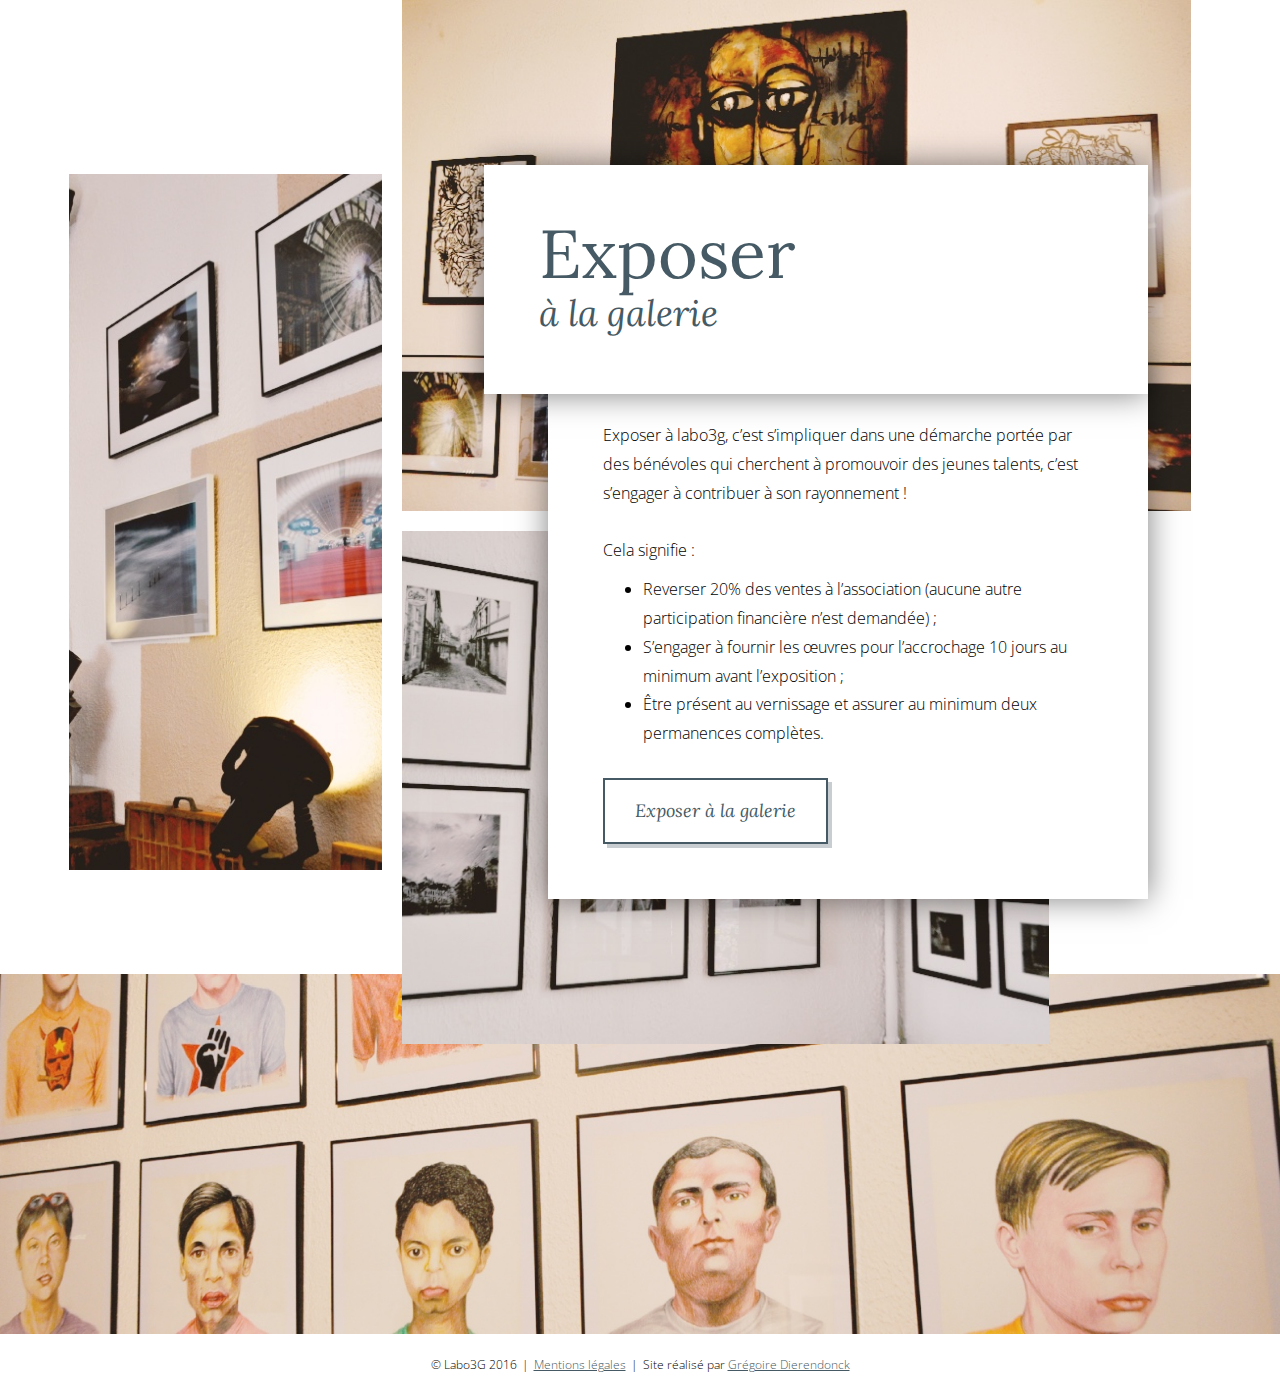
<file: views/exposer.html>
<!DOCTYPE html><html lang="fr"><head><meta charset="utf-8" /><meta content="width=device-width,initial-scale=1" name="viewport" /><title>Labo 3G - </title><meta content="" name="description" /><meta content="" name="keywords" /><link rel="apple-touch-icon" sizes="57x57" href="/apple-touch-icon-57x57.png"><link rel="apple-touch-icon" sizes="60x60" href="/apple-touch-icon-60x60.png"><link rel="apple-touch-icon" sizes="72x72" href="/apple-touch-icon-72x72.png"><link rel="apple-touch-icon" sizes="76x76" href="/apple-touch-icon-76x76.png"><link rel="apple-touch-icon" sizes="114x114" href="/apple-touch-icon-114x114.png"><link rel="apple-touch-icon" sizes="120x120" href="/apple-touch-icon-120x120.png"><link rel="apple-touch-icon" sizes="144x144" href="/apple-touch-icon-144x144.png"><link rel="apple-touch-icon" sizes="152x152" href="/apple-touch-icon-152x152.png"><link rel="apple-touch-icon" sizes="180x180" href="/apple-touch-icon-180x180.png"><link rel="icon" type="image/png" href="/favicon-32x32-b16b653b.png" sizes="32x32"><link rel="icon" type="image/png" href="/favicon-194x194-ba103587.png" sizes="194x194"><link rel="icon" type="image/png" href="/favicon-96x96-47d29406.png" sizes="96x96"><link rel="icon" type="image/png" href="/android-chrome-192x192-f8aac2d6.png" sizes="192x192"><link rel="icon" type="image/png" href="/favicon-16x16-07bbdaa1.png" sizes="16x16"><link rel="manifest" href="/manifest.json"><link rel="mask-icon" href="/safari-pinned-tab-2cb42265.svg"><meta name="msapplication-TileColor" content="#da532c"><meta name="msapplication-TileImage" content="/mstile-144x144-072716b3.png"><meta name="theme-color" content="#ffffff"><link href="../assets/stylesheets/application-172b72a5.css" media="screen" rel="stylesheet" type="text/css" /></head><body class="views views_exposer"><section id="exposer"><div class="imagecontener"><div class="zone"><img alt="Labo 3G - exposer-1" src="../assets/images/image-exposer-1-a021aad3.jpg" /></div><div class="zone"><img alt="Labo 3G - exposer-2" src="../assets/images/image-exposer-2-0baab97e.jpg" /><img alt="Labo 3G - exposer-3" src="../assets/images/image-exposer-3-9d535e8b.jpg" /></div></div><div class="contentcontener"><div class="box title auto bottom-negativ depth-1"><h1 class="h2 no-margin">Exposer<span class="small"> à la galerie</span></h1></div><div class="box texte depth-2"><p>Exposer à labo3g, c’est s’impliquer dans une démarche portée par des bénévoles
qui cherchent à promouvoir des jeunes talents, c’est s’engager à contribuer
à son rayonnement !
<br/><br/>
Cela signifie :<br/>
</p><ul class="ul-list"><li>Reverser 20% des ventes à l’association (aucune autre participation financière n’est demandée) ;</li><li>S’engager à fournir les œuvres pour l’accrochage 10 jours au minimum avant l’exposition ;</li><li>Être présent au vernissage et assurer au minimum deux permanences complètes.</li></ul><a data-featherlight="#exposer-lightbox" class="button primary" href="mailto:bonjour@labo3g.fr">Exposer à la galerie</a></div></div><div class="lightbox" id="exposer-lightbox"><h2><span class="small">Comment faire pour exposer à la galerie&nbsp;?</span></h2><p>Pour proposer votre candidature, envoyez un court dossier sous forme
numérique à l’adresse bonjour@labo3g.fr.
<br/>
Ce dossier comportera vos coordonnées précises,
des photographies significatives de vos productions
(pas forcément celles qui seront exposées),
et une courte présentation de votre démarche.
Si vous avez un cv artistique, vous pouvez aussi le joindre&nbsp;!
</p><a class="button primary" href="mailto:bonjour@labo3g.fr">Envoyer les éléments</a></div></section><footer><h2 class="visuallyhidden">Mentions légales & crédits</h2><div class="footer-image"></div><div class="footer-infos">© Labo3G 2016<span>|</span><a href="mentionslegales.html">Mentions légales</a><span>|</span>Site réalisé par <a target="_blank" href="http://www.gregoiredierendonck.fr">Grégoire Dierendonck</a></div></footer><script src="../assets/javascripts/application-e8b10a74.js" type="text/javascript"></script></body></html>
</file>
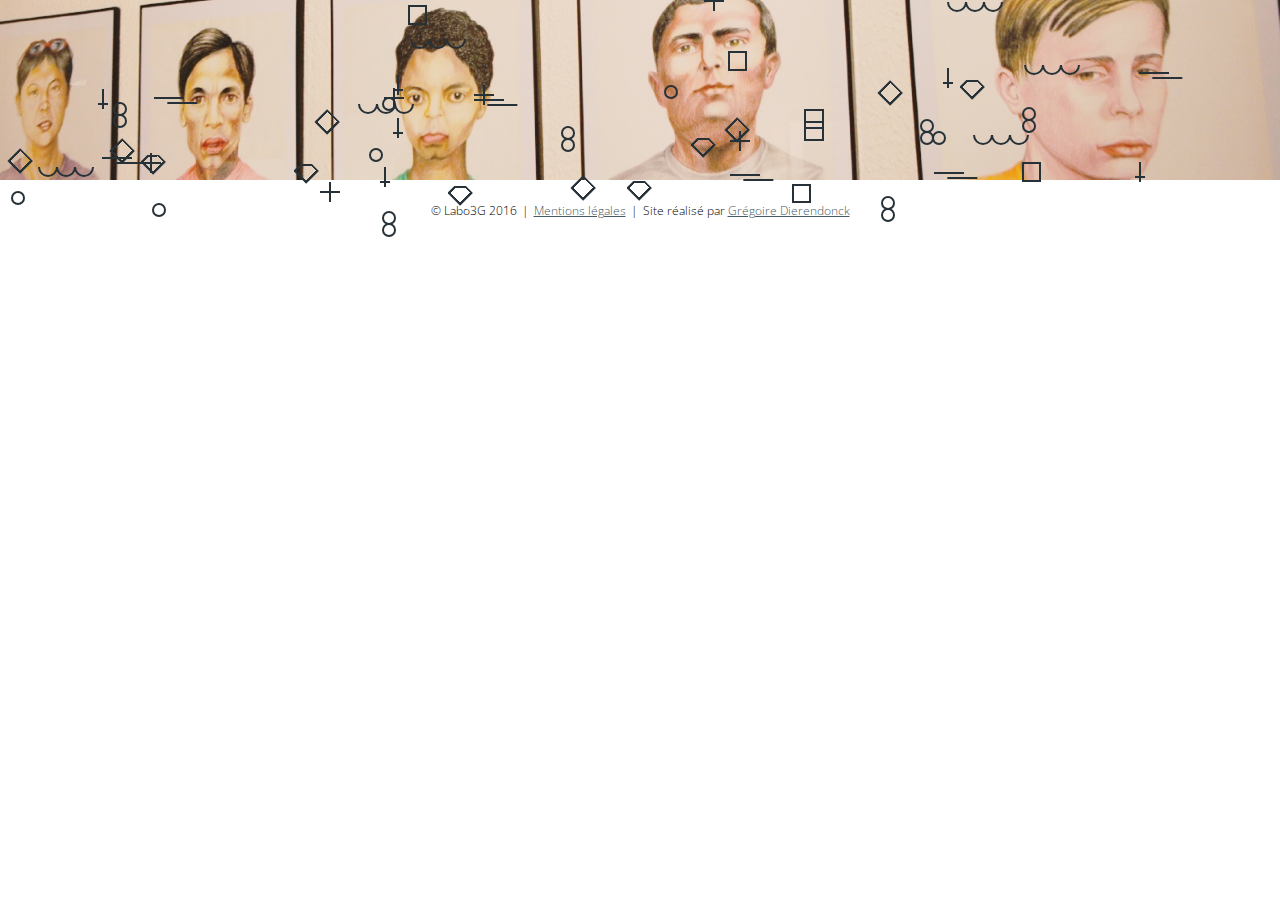
<file: views/funnythings.html>
<!DOCTYPE html><html lang="fr"><head><meta charset="utf-8" /><meta content="width=device-width,initial-scale=1" name="viewport" /><title>Labo 3G - </title><meta content="" name="description" /><meta content="" name="keywords" /><link rel="apple-touch-icon" sizes="57x57" href="/apple-touch-icon-57x57.png"><link rel="apple-touch-icon" sizes="60x60" href="/apple-touch-icon-60x60.png"><link rel="apple-touch-icon" sizes="72x72" href="/apple-touch-icon-72x72.png"><link rel="apple-touch-icon" sizes="76x76" href="/apple-touch-icon-76x76.png"><link rel="apple-touch-icon" sizes="114x114" href="/apple-touch-icon-114x114.png"><link rel="apple-touch-icon" sizes="120x120" href="/apple-touch-icon-120x120.png"><link rel="apple-touch-icon" sizes="144x144" href="/apple-touch-icon-144x144.png"><link rel="apple-touch-icon" sizes="152x152" href="/apple-touch-icon-152x152.png"><link rel="apple-touch-icon" sizes="180x180" href="/apple-touch-icon-180x180.png"><link rel="icon" type="image/png" href="/favicon-32x32-b16b653b.png" sizes="32x32"><link rel="icon" type="image/png" href="/favicon-194x194-ba103587.png" sizes="194x194"><link rel="icon" type="image/png" href="/favicon-96x96-47d29406.png" sizes="96x96"><link rel="icon" type="image/png" href="/android-chrome-192x192-f8aac2d6.png" sizes="192x192"><link rel="icon" type="image/png" href="/favicon-16x16-07bbdaa1.png" sizes="16x16"><link rel="manifest" href="/manifest.json"><link rel="mask-icon" href="/safari-pinned-tab-2cb42265.svg"><meta name="msapplication-TileColor" content="#da532c"><meta name="msapplication-TileImage" content="/mstile-144x144-072716b3.png"><meta name="theme-color" content="#ffffff"><link href="../assets/stylesheets/application-172b72a5.css" media="screen" rel="stylesheet" type="text/css" /></head><body class="views views_funnythings"><span class="funnythings square" data-stellar-ratio="0.8"></span><span class="funnythings doublecircle" data-stellar-ratio="1.2"></span><span class="funnythings cross" data-stellar-ratio="0.8"></span><span class="funnythings wave" data-stellar-ratio="1.2"><span></span><span></span><span></span></span><span class="funnythings line" data-stellar-ratio="0.8"></span><span class="funnythings losange" data-stellar-ratio="1.2"></span><span class="funnythings cross2" data-stellar-ratio="0.8"></span><span class="funnythings circle" data-stellar-ratio="1.2"></span><span class="funnythings diamant" data-stellar-ratio="0.8"></span><span class="funnythings cross" data-stellar-ratio="1.2"></span><span class="funnythings wave" data-stellar-ratio="0.8"><span></span><span></span><span></span></span><span class="funnythings circle" data-stellar-ratio="1.2"></span><span class="funnythings square" data-stellar-ratio="0.8"></span><span class="funnythings diamant" data-stellar-ratio="1.2"></span><span class="funnythings cross2" data-stellar-ratio="0.8"></span><span class="funnythings doublecircle" data-stellar-ratio="1.2"></span><span class="funnythings line" data-stellar-ratio="0.8"></span><span class="funnythings losange" data-stellar-ratio="1.2"></span><span class="funnythings square" data-stellar-ratio="0.8"></span><span class="funnythings doublecircle" data-stellar-ratio="1.2"></span><span class="funnythings cross" data-stellar-ratio="0.8"></span><span class="funnythings wave" data-stellar-ratio="1.2"><span></span><span></span><span></span></span><span class="funnythings line" data-stellar-ratio="0.8"></span><span class="funnythings losange" data-stellar-ratio="1.2"></span><span class="funnythings cross2" data-stellar-ratio="0.8"></span><span class="funnythings circle" data-stellar-ratio="1.2"></span><span class="funnythings diamant" data-stellar-ratio="0.8"></span><span class="funnythings cross" data-stellar-ratio="1.2"></span><span class="funnythings wave" data-stellar-ratio="0.8"><span></span><span></span><span></span></span><span class="funnythings circle" data-stellar-ratio="1.2"></span><span class="funnythings square" data-stellar-ratio="0.8"></span><span class="funnythings diamant" data-stellar-ratio="1.2"></span><span class="funnythings cross2" data-stellar-ratio="0.8"></span><span class="funnythings doublecircle" data-stellar-ratio="1.2"></span><span class="funnythings line" data-stellar-ratio="0.8"></span><span class="funnythings losange" data-stellar-ratio="1.2"></span><span class="funnythings square" data-stellar-ratio="0.8"></span><span class="funnythings doublecircle" data-stellar-ratio="1.2"></span><span class="funnythings cross" data-stellar-ratio="0.8"></span><span class="funnythings wave" data-stellar-ratio="1.2"><span></span><span></span><span></span></span><span class="funnythings line" data-stellar-ratio="0.8"></span><span class="funnythings losange" data-stellar-ratio="1.2"></span><span class="funnythings cross2" data-stellar-ratio="0.8"></span><span class="funnythings circle" data-stellar-ratio="1.2"></span><span class="funnythings diamant" data-stellar-ratio="0.8"></span><span class="funnythings cross" data-stellar-ratio="1.2"></span><span class="funnythings wave" data-stellar-ratio="0.8"><span></span><span></span><span></span></span><span class="funnythings circle" data-stellar-ratio="1.2"></span><span class="funnythings square" data-stellar-ratio="0.8"></span><span class="funnythings diamant" data-stellar-ratio="1.2"></span><span class="funnythings cross2" data-stellar-ratio="0.8"></span><span class="funnythings doublecircle" data-stellar-ratio="1.2"></span><span class="funnythings line" data-stellar-ratio="0.8"></span><span class="funnythings losange" data-stellar-ratio="1.2"></span><footer><h2 class="visuallyhidden">Mentions légales & crédits</h2><div class="footer-image"></div><div class="footer-infos">© Labo3G 2016<span>|</span><a href="mentionslegales.html">Mentions légales</a><span>|</span>Site réalisé par <a target="_blank" href="http://www.gregoiredierendonck.fr">Grégoire Dierendonck</a></div></footer><script src="../assets/javascripts/application-e8b10a74.js" type="text/javascript"></script></body></html>
</file>
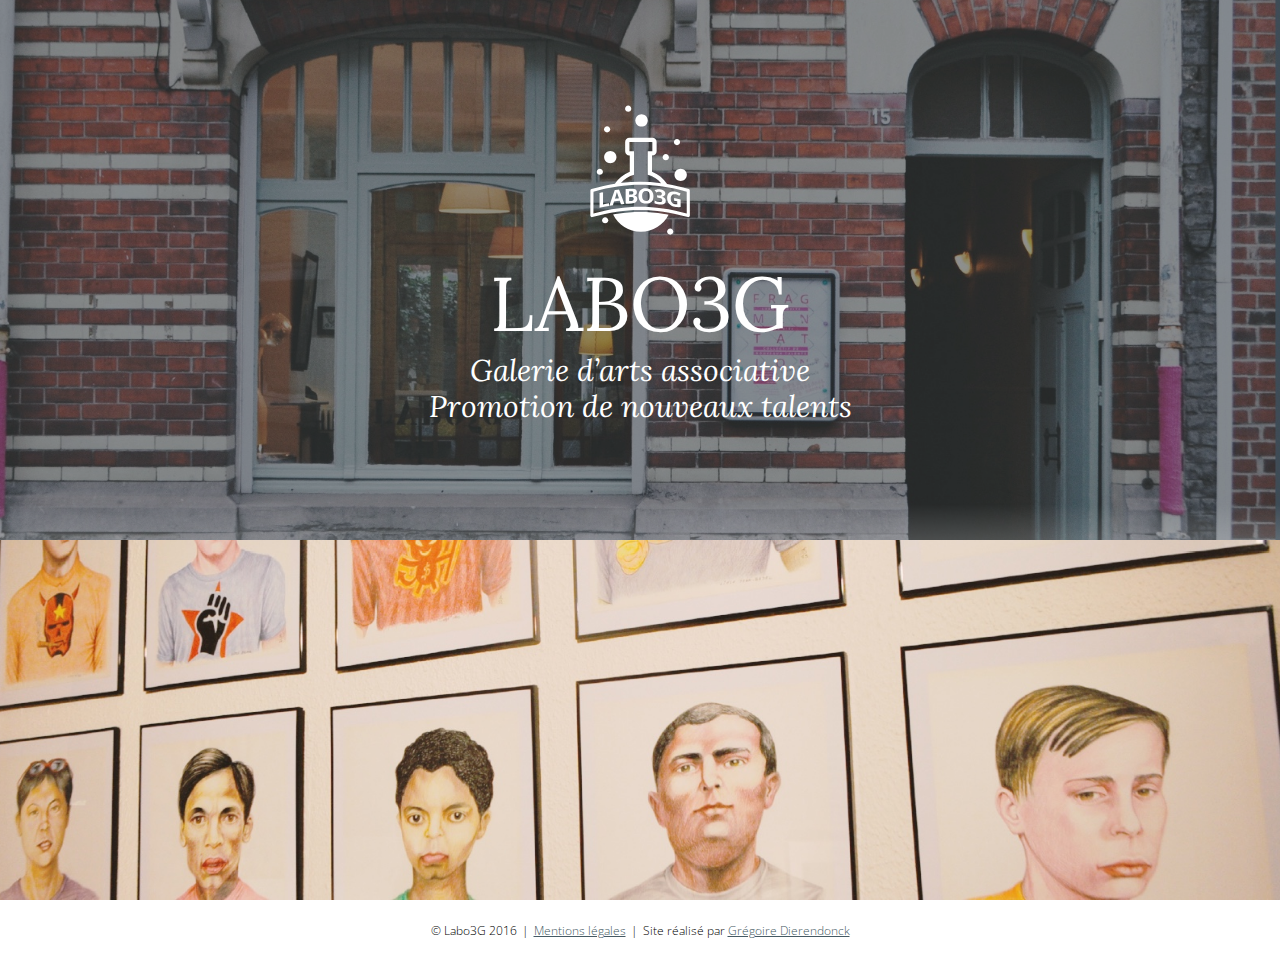
<file: views/hero-intro.html>
<!DOCTYPE html><html lang="fr"><head><meta charset="utf-8" /><meta content="width=device-width,initial-scale=1" name="viewport" /><title>Labo 3G - </title><meta content="" name="description" /><meta content="" name="keywords" /><link rel="apple-touch-icon" sizes="57x57" href="/apple-touch-icon-57x57.png"><link rel="apple-touch-icon" sizes="60x60" href="/apple-touch-icon-60x60.png"><link rel="apple-touch-icon" sizes="72x72" href="/apple-touch-icon-72x72.png"><link rel="apple-touch-icon" sizes="76x76" href="/apple-touch-icon-76x76.png"><link rel="apple-touch-icon" sizes="114x114" href="/apple-touch-icon-114x114.png"><link rel="apple-touch-icon" sizes="120x120" href="/apple-touch-icon-120x120.png"><link rel="apple-touch-icon" sizes="144x144" href="/apple-touch-icon-144x144.png"><link rel="apple-touch-icon" sizes="152x152" href="/apple-touch-icon-152x152.png"><link rel="apple-touch-icon" sizes="180x180" href="/apple-touch-icon-180x180.png"><link rel="icon" type="image/png" href="/favicon-32x32-b16b653b.png" sizes="32x32"><link rel="icon" type="image/png" href="/favicon-194x194-ba103587.png" sizes="194x194"><link rel="icon" type="image/png" href="/favicon-96x96-47d29406.png" sizes="96x96"><link rel="icon" type="image/png" href="/android-chrome-192x192-f8aac2d6.png" sizes="192x192"><link rel="icon" type="image/png" href="/favicon-16x16-07bbdaa1.png" sizes="16x16"><link rel="manifest" href="/manifest.json"><link rel="mask-icon" href="/safari-pinned-tab-2cb42265.svg"><meta name="msapplication-TileColor" content="#da532c"><meta name="msapplication-TileImage" content="/mstile-144x144-072716b3.png"><meta name="theme-color" content="#ffffff"><link href="../assets/stylesheets/application-172b72a5.css" media="screen" rel="stylesheet" type="text/css" /></head><body class="views views_hero-intro"><div class="full-width" id="accueil"><div class="content"><h1><img alt="Labo 3G" src="../assets/images/logo-white-3b060af3.svg" /><br />Labo3G</h1><h2> Galerie d’arts associative <br/>Promotion de nouveaux talents</h2></div></div><footer><h2 class="visuallyhidden">Mentions légales & crédits</h2><div class="footer-image"></div><div class="footer-infos">© Labo3G 2016<span>|</span><a href="mentionslegales.html">Mentions légales</a><span>|</span>Site réalisé par <a target="_blank" href="http://www.gregoiredierendonck.fr">Grégoire Dierendonck</a></div></footer><script src="../assets/javascripts/application-e8b10a74.js" type="text/javascript"></script></body></html>
</file>
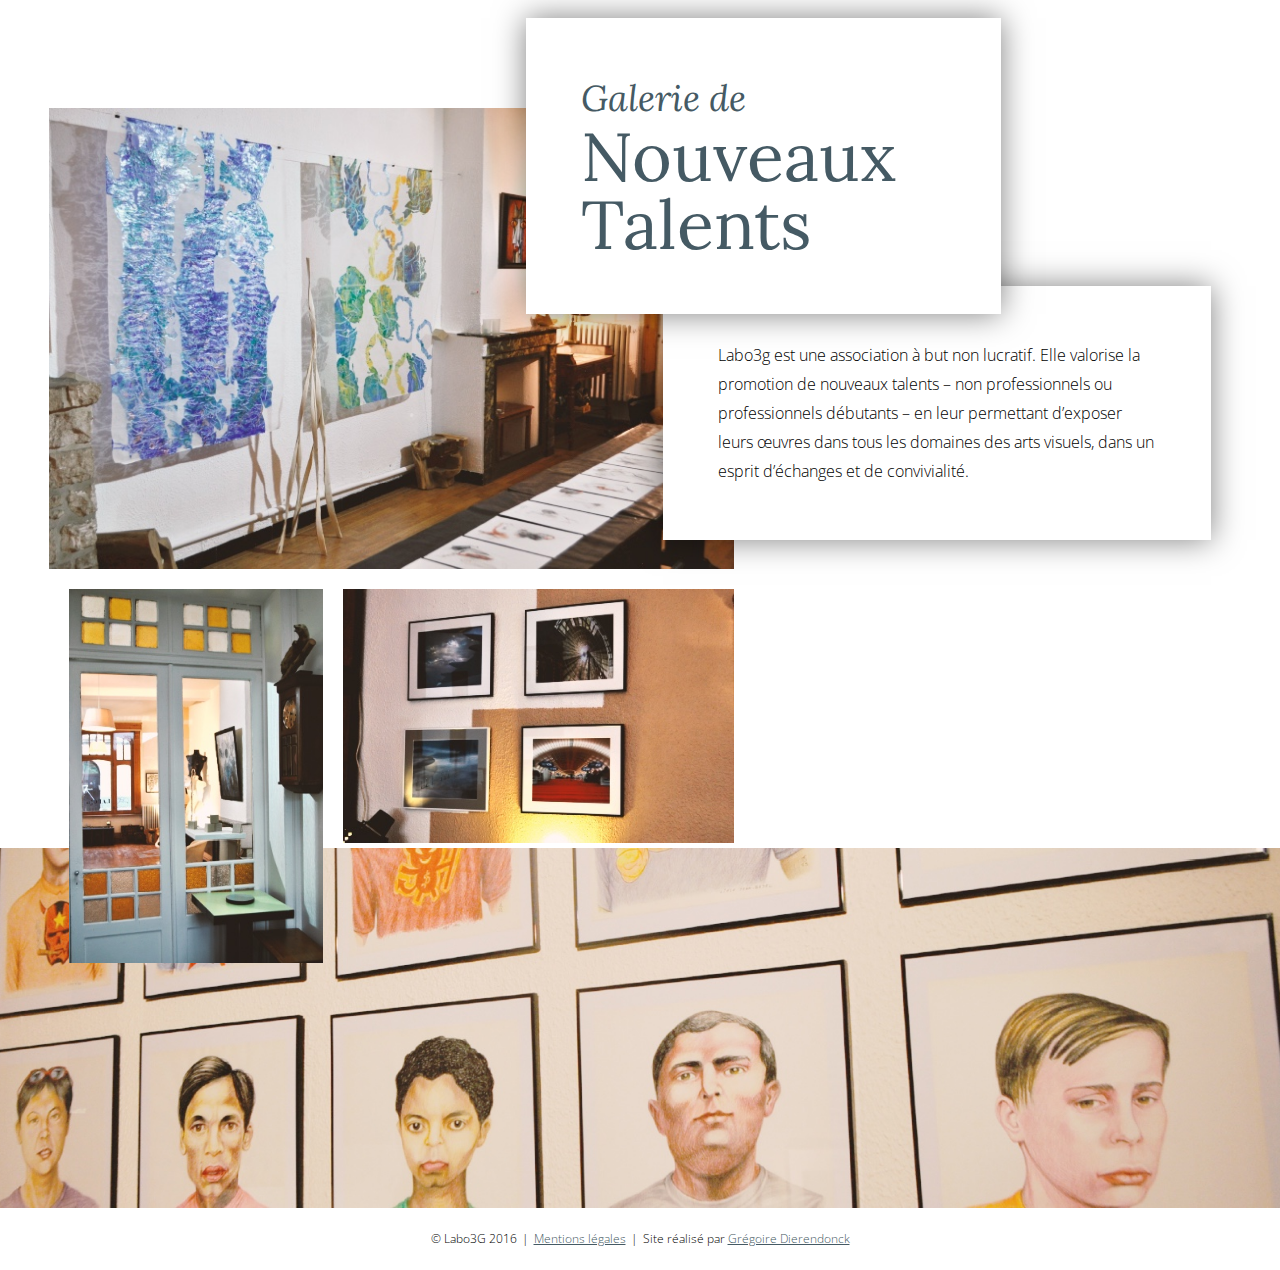
<file: views/lagalerie.html>
<!DOCTYPE html><html lang="fr"><head><meta charset="utf-8" /><meta content="width=device-width,initial-scale=1" name="viewport" /><title>Labo 3G - </title><meta content="" name="description" /><meta content="" name="keywords" /><link rel="apple-touch-icon" sizes="57x57" href="/apple-touch-icon-57x57.png"><link rel="apple-touch-icon" sizes="60x60" href="/apple-touch-icon-60x60.png"><link rel="apple-touch-icon" sizes="72x72" href="/apple-touch-icon-72x72.png"><link rel="apple-touch-icon" sizes="76x76" href="/apple-touch-icon-76x76.png"><link rel="apple-touch-icon" sizes="114x114" href="/apple-touch-icon-114x114.png"><link rel="apple-touch-icon" sizes="120x120" href="/apple-touch-icon-120x120.png"><link rel="apple-touch-icon" sizes="144x144" href="/apple-touch-icon-144x144.png"><link rel="apple-touch-icon" sizes="152x152" href="/apple-touch-icon-152x152.png"><link rel="apple-touch-icon" sizes="180x180" href="/apple-touch-icon-180x180.png"><link rel="icon" type="image/png" href="/favicon-32x32-b16b653b.png" sizes="32x32"><link rel="icon" type="image/png" href="/favicon-194x194-ba103587.png" sizes="194x194"><link rel="icon" type="image/png" href="/favicon-96x96-47d29406.png" sizes="96x96"><link rel="icon" type="image/png" href="/android-chrome-192x192-f8aac2d6.png" sizes="192x192"><link rel="icon" type="image/png" href="/favicon-16x16-07bbdaa1.png" sizes="16x16"><link rel="manifest" href="/manifest.json"><link rel="mask-icon" href="/safari-pinned-tab-2cb42265.svg"><meta name="msapplication-TileColor" content="#da532c"><meta name="msapplication-TileImage" content="/mstile-144x144-072716b3.png"><meta name="theme-color" content="#ffffff"><link href="../assets/stylesheets/application-172b72a5.css" media="screen" rel="stylesheet" type="text/css" /></head><body class="views views_lagalerie"><section class="top-negativ" id="lagalerie"><div class="imagecontener"><img alt="Labo 3G - Galerie 1" src="../assets/images/image-galerie-1-4676b0c6.jpg" /><img alt="Labo 3G - Galerie 2" src="../assets/images/image-galerie-2-b1f42f02.jpg" /><img alt="Labo 3G - Galerie 3" src="../assets/images/image-galerie-3-f4898520.jpg" /></div><div class="contener"><div class="box title bottom-negativ depth-1"><h1 class="h2 no-margin"><span class="small">Galerie de </span>Nouveaux Talents</h1></div><div class="box texte"><p>Labo3g est une association à but non lucratif.
Elle valorise la promotion de nouveaux talents
– non professionnels ou professionnels débutants –
en leur permettant d’exposer leurs œuvres dans tous les domaines
des arts visuels, dans un esprit d’échanges et de convivialité.
</p></div></div></section><footer><h2 class="visuallyhidden">Mentions légales & crédits</h2><div class="footer-image"></div><div class="footer-infos">© Labo3G 2016<span>|</span><a href="mentionslegales.html">Mentions légales</a><span>|</span>Site réalisé par <a target="_blank" href="http://www.gregoiredierendonck.fr">Grégoire Dierendonck</a></div></footer><script src="../assets/javascripts/application-e8b10a74.js" type="text/javascript"></script></body></html>
</file>
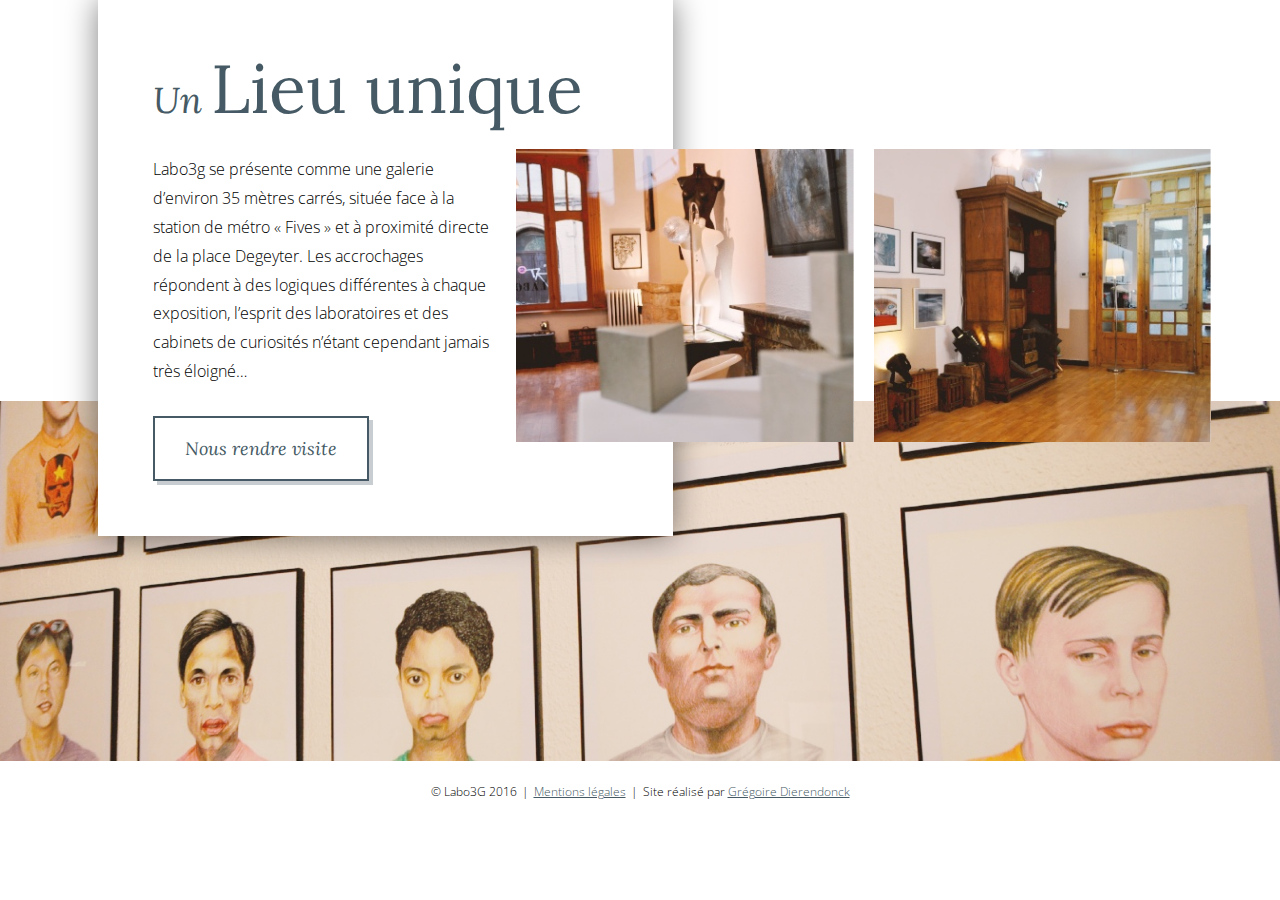
<file: views/lelieu.html>
<!DOCTYPE html><html lang="fr"><head><meta charset="utf-8" /><meta content="width=device-width,initial-scale=1" name="viewport" /><title>Labo 3G - </title><meta content="" name="description" /><meta content="" name="keywords" /><link rel="apple-touch-icon" sizes="57x57" href="/apple-touch-icon-57x57.png"><link rel="apple-touch-icon" sizes="60x60" href="/apple-touch-icon-60x60.png"><link rel="apple-touch-icon" sizes="72x72" href="/apple-touch-icon-72x72.png"><link rel="apple-touch-icon" sizes="76x76" href="/apple-touch-icon-76x76.png"><link rel="apple-touch-icon" sizes="114x114" href="/apple-touch-icon-114x114.png"><link rel="apple-touch-icon" sizes="120x120" href="/apple-touch-icon-120x120.png"><link rel="apple-touch-icon" sizes="144x144" href="/apple-touch-icon-144x144.png"><link rel="apple-touch-icon" sizes="152x152" href="/apple-touch-icon-152x152.png"><link rel="apple-touch-icon" sizes="180x180" href="/apple-touch-icon-180x180.png"><link rel="icon" type="image/png" href="/favicon-32x32-b16b653b.png" sizes="32x32"><link rel="icon" type="image/png" href="/favicon-194x194-ba103587.png" sizes="194x194"><link rel="icon" type="image/png" href="/favicon-96x96-47d29406.png" sizes="96x96"><link rel="icon" type="image/png" href="/android-chrome-192x192-f8aac2d6.png" sizes="192x192"><link rel="icon" type="image/png" href="/favicon-16x16-07bbdaa1.png" sizes="16x16"><link rel="manifest" href="/manifest.json"><link rel="mask-icon" href="/safari-pinned-tab-2cb42265.svg"><meta name="msapplication-TileColor" content="#da532c"><meta name="msapplication-TileImage" content="/mstile-144x144-072716b3.png"><meta name="theme-color" content="#ffffff"><link href="../assets/stylesheets/application-172b72a5.css" media="screen" rel="stylesheet" type="text/css" /></head><body class="views views_lelieu"><section id="lelieu"><div class="contener depth-2"><div class="box"><h1 class="h2"><span class="small">Un </span>Lieu unique</h1><p>Labo3g se présente comme une galerie d’environ 35 mètres carrés,
située face à la station de métro « Fives » et à proximité directe
de la place Degeyter. Les accrochages répondent à des logiques différentes
à chaque exposition, l’esprit des laboratoires et des cabinets de curiosités
n’étant cependant jamais très éloigné…
</p><a class="button primary" href="#adresse">Nous rendre visite</a></div></div><div class="imagecontener depth-1"><img alt="Labo 3G - Le lieu 1" src="../assets/images/image-lieu-1-b2b82a68.jpg" /><img alt="Labo 3G - Le lieu 2" src="../assets/images/image-lieu-2-5f38871b.jpg" /></div></section><footer><h2 class="visuallyhidden">Mentions légales & crédits</h2><div class="footer-image"></div><div class="footer-infos">© Labo3G 2016<span>|</span><a href="mentionslegales.html">Mentions légales</a><span>|</span>Site réalisé par <a target="_blank" href="http://www.gregoiredierendonck.fr">Grégoire Dierendonck</a></div></footer><script src="../assets/javascripts/application-e8b10a74.js" type="text/javascript"></script></body></html>
</file>
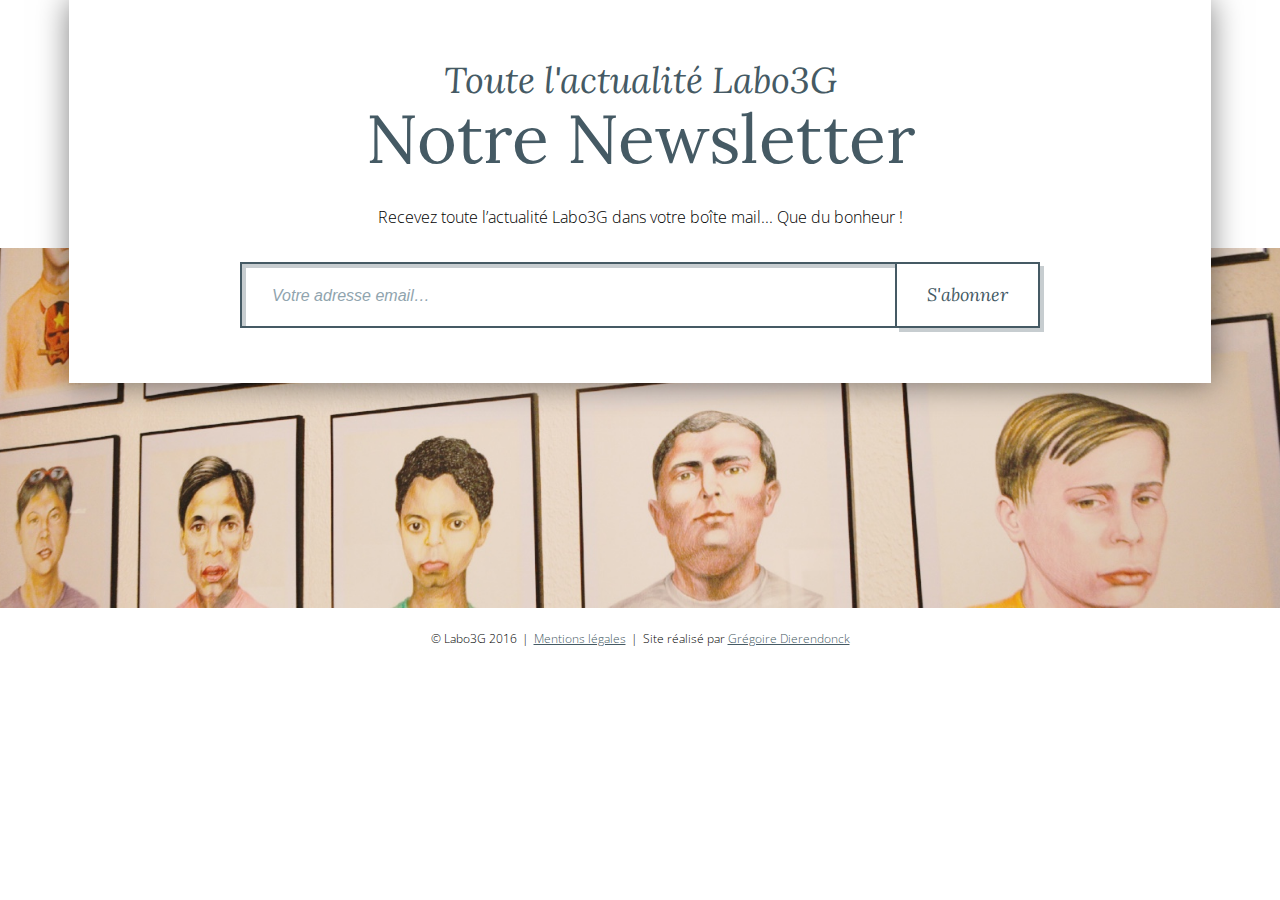
<file: views/newsletter.html>
<!DOCTYPE html><html lang="fr"><head><meta charset="utf-8" /><meta content="width=device-width,initial-scale=1" name="viewport" /><title>Labo 3G - </title><meta content="" name="description" /><meta content="" name="keywords" /><link rel="apple-touch-icon" sizes="57x57" href="/apple-touch-icon-57x57.png"><link rel="apple-touch-icon" sizes="60x60" href="/apple-touch-icon-60x60.png"><link rel="apple-touch-icon" sizes="72x72" href="/apple-touch-icon-72x72.png"><link rel="apple-touch-icon" sizes="76x76" href="/apple-touch-icon-76x76.png"><link rel="apple-touch-icon" sizes="114x114" href="/apple-touch-icon-114x114.png"><link rel="apple-touch-icon" sizes="120x120" href="/apple-touch-icon-120x120.png"><link rel="apple-touch-icon" sizes="144x144" href="/apple-touch-icon-144x144.png"><link rel="apple-touch-icon" sizes="152x152" href="/apple-touch-icon-152x152.png"><link rel="apple-touch-icon" sizes="180x180" href="/apple-touch-icon-180x180.png"><link rel="icon" type="image/png" href="/favicon-32x32-b16b653b.png" sizes="32x32"><link rel="icon" type="image/png" href="/favicon-194x194-ba103587.png" sizes="194x194"><link rel="icon" type="image/png" href="/favicon-96x96-47d29406.png" sizes="96x96"><link rel="icon" type="image/png" href="/android-chrome-192x192-f8aac2d6.png" sizes="192x192"><link rel="icon" type="image/png" href="/favicon-16x16-07bbdaa1.png" sizes="16x16"><link rel="manifest" href="/manifest.json"><link rel="mask-icon" href="/safari-pinned-tab-2cb42265.svg"><meta name="msapplication-TileColor" content="#da532c"><meta name="msapplication-TileImage" content="/mstile-144x144-072716b3.png"><meta name="theme-color" content="#ffffff"><link href="../assets/stylesheets/application-172b72a5.css" media="screen" rel="stylesheet" type="text/css" /></head><body class="views views_newsletter"><section id="newsletter"><div class="box"><h1 class="h2 text-center"><span class="small">Toute l'actualité Labo3G </span>Notre Newsletter</h1><p class="text-center">Recevez toute l’actualité Labo3G dans votre boîte mail... Que du bonheur&nbsp;!
</p><form action="//labo3g.us13.list-manage.com/subscribe/post?u=e92f638fb544c13bcafde929d&amp;id=844d038368" method="post" name="mc-embedded-subscribe-form" target="_blank"><div class="form--form"><input id="mce-EMAIL" name="EMAIL" placeholder="Votre adresse email…" type="email" /><button class="button primary" id="mc-embedded-subscribe" name="Subscribe" type="submit">S'abonner</button></div><div class="form--message"><p class="error">Oups... Veuillez vérifier votre adresse email.</p><p class="valid">Vous êtes désormais inscrit à la newsletter du Labo3G&nbsp;!</p></div></form></div></section><footer><h2 class="visuallyhidden">Mentions légales & crédits</h2><div class="footer-image"></div><div class="footer-infos">© Labo3G 2016<span>|</span><a href="mentionslegales.html">Mentions légales</a><span>|</span>Site réalisé par <a target="_blank" href="http://www.gregoiredierendonck.fr">Grégoire Dierendonck</a></div></footer><script src="../assets/javascripts/application-e8b10a74.js" type="text/javascript"></script></body></html>
</file>
<file: assets/stylesheets/application-172b72a5.css>
@import url(https://fonts.googleapis.com/css?family=Lora:400,400italic,700,700italic);@import url(https://fonts.googleapis.com/css?family=Open+Sans:400,400italic);*{box-sizing:border-box}html,body,div,span,applet,object,iframe,h1,h2,h3,h4,h5,h6,p,blockquote,pre,a,abbr,acronym,address,big,cite,code,del,dfn,em,img,ins,kbd,q,s,samp,small,strike,strong,sub,sup,tt,var,b,u,i,center,dl,dt,dd,ol,ul,li,fieldset,form,label,legend,table,caption,tbody,tfoot,thead,tr,th,td,article,aside,canvas,details,embed,figure,figcaption,footer,header,hgroup,menu,nav,output,ruby,section,summary,time,mark,audio,video{margin:0;padding:0;border:0;font-size:100%;font:inherit;vertical-align:baseline}article,aside,details,figcaption,figure,footer,header,hgroup,menu,nav,section{display:block}body{line-height:1}ol,ul{list-style:none}blockquote,q{quotes:none}blockquote:before,blockquote:after,q:before,q:after{content:'';content:none}table{border-collapse:collapse;border-spacing:0}[role="button"],input[type="submit"],input[type="reset"],input[type="button"],button{-webkit-box-sizing:content-box;-moz-box-sizing:content-box;box-sizing:content-box;background:none;border:0;color:inherit;font:inherit;line-height:normal;overflow:visible;padding:0;-webkit-appearance:button;-webkit-user-select:none;-moz-user-select:none;-ms-user-select:none}input::-moz-focus-inner,button::-moz-focus-inner{border:0;padding:0}body{font-family:"Open Sans", "Helvetica Neue", helvetica, arial, sans-serif;font-size:16px;line-height:180%;font-weight:300}body .text-center{text-align:center}a{color:#455A64;text-decoration:underline}i{opacity:.6}.visuallyhidden{display:none}.center{text-align:center}h1,h2,h3,h4{font-family:"Lora", Georgia, serif;line-height:100%;color:#455A64}h2,.h2{font-size:68px;line-height:100%;margin-bottom:30px}h2 span.small,.h2 span.small{display:block;font-size:36px;line-height:140%;font-style:italic}@media screen and (max-width: 760px){h2,.h2{font-size:54px;margin-bottom:20px}h2 span.small,.h2 span.small{font-size:28px}}@media screen and (max-width: 480px){h2,.h2{font-size:42px;margin-bottom:15px}h2 span.small,.h2 span.small{font-size:22px;margin-bottom:10px}}p+h2{margin-top:30px;margin-bottom:20px}h4,.h4{font-size:20px;margin:30px 0;font-style:italic}p+p{margin-top:30px}p.small{font-size:13px;color:#455A64}h3,.h3{font-size:20px;font-style:italic;margin:-20px 0 40px 0}.ul-list{list-style:disc;display:inline-block;position:relative;padding-left:40px;margin-top:10px}.button{cursor:pointer;width:auto;height:auto;display:inline-block;padding:20px 30px;outline:none;font-family:"Lora", Georgia, serif;font-size:18px;line-height:120%;font-style:italic;text-decoration:none;text-align:center;color:#455A64;background-color:#ffffff;border:2px solid #455A64;border-radius:0;box-shadow:4px 4px 0 rgba(69,90,100,0.3);transition:all .1s ease-in-out;margin:0}.button:hover,.button:focus{box-shadow:8px 8px 0 rgba(69,90,100,0.3)}.button:active{box-shadow:0 0 0 rgba(69,90,100,0.3);background-color:#455A64;color:#ffffff}@media screen and (max-width: 480px){.button{padding:15px 20px}}p+.button{margin-top:30px}form{display:flex;flex-direction:column;width:100%;max-width:800px;margin:0 auto}form .form--form{display:flex;flex-direction:row}@media screen and (max-width: 480px){form .form--form{flex-direction:column}}form input{width:100%;font-size:18px;padding:15px 0 15px 30px;outline:none;border:2px solid #455A64;border-right:none;box-shadow:inset 4px 4px 0 rgba(69,90,100,0.3);margin:0}form input:focus{box-shadow:4px 4px 0 rgba(69,90,100,0.3)}@media screen and (max-width: 480px){form input{width:110%;left:-5%;position:relative;padding:15px 0 15px 15px;border-right:2px solid #455A64;margin-bottom:10px}}@media screen and (max-width: 480px){form .button{align-self:center}}form p{margin-bottom:0 !important;width:100%;display:none;padding:5px}form p:before{content:'';width:20px;height:20px;display:inline-block;margin-right:10px;background-repeat:no-repeat;background-size:100% auto;background-position:bottom center;position:relative;top:5px}form p.valid{color:#00E676;border:2px solid #00E676;padding:15px}form p.valid:before{background-image:url("../images/valid-b7f2f058.svg")}form p.error{color:#FF1744}form p.error:before{background-image:url("../images/error-900173f4.svg")}form.form--error p.error{display:inline-block}form.form--error input{border-color:#FF1744}form.form--valid p.valid{display:inline-block}form.form--valid input,form.form--valid .button{display:none}form ::-webkit-input-placeholder{font-style:italic;color:#90A4AE;font-weight:100;font-size:16px}form ::-moz-placeholder{font-style:italic;color:#90A4AE;font-weight:100;font-size:16px}form :-ms-input-placeholder{font-style:italic;color:#90A4AE;font-weight:100;font-size:16px}form :-moz-placeholder{font-style:italic;color:#90A4AE;font-weight:100;font-size:16px}img{width:auto;max-width:100%;float:left;margin:0 20px 20px 0}span.funnythings{display:inline-block;position:absolute;top:-100%;left:-100%;z-index:99}span.funnythings.line{width:30px;height:2px;background-color:#263238;box-shadow:13.33333px 5px 0 #263238}span.funnythings.square{width:15.38462px;height:15.38462px;box-shadow:0 0 0 2px #263238}span.funnythings.circle{width:10px;height:10px;box-shadow:0 0 0 2px #263238;border-radius:10px}span.funnythings.doublecircle{width:10px;height:10px;box-shadow:0 0 0 2px #263238;border-radius:10px}span.funnythings.doublecircle:after{content:'';width:10px;height:10px;display:inline-block;box-shadow:0 0 0 2px #263238;border-radius:10px;position:relative;top:2px}span.funnythings.losange{width:14.28571px;height:14.28571px;box-shadow:0 0 0 2px #263238;transform:rotate(45deg)}span.funnythings.cross{width:20px;height:2px;background:#263238}span.funnythings.cross:after{content:'';width:20px;height:2px;display:inline-block;position:absolute;background:#263238;transform:rotate(90deg)}span.funnythings.cross2{width:2px;height:20px;background:#263238;transform:rotate(180deg)}span.funnythings.cross2:after{content:'';width:2px;height:10px;display:inline-block;position:absolute;background:#263238;transform:rotate(90deg)}span.funnythings.wave{width:56px;height:10px;overflow:hidden}span.funnythings.wave span{display:inline-block;position:relative;width:20px;height:20px;border-radius:20px;border:2px solid #263238;margin-top:-10px;margin-right:-2px;top:-10px;margin-right:-2px}span.funnythings.diamant{width:25px;height:20px;overflow:hidden}span.funnythings.diamant:after{content:'';width:14.28571px;height:14.28571px;position:absolute;left:5px;box-shadow:0 0 0 2px #263238;transform:rotate(45deg)}span.funnythings.diamant:before{content:'';width:10px;height:2px;background-color:#263238;position:absolute;left:6.66667px}@media screen and (max-width: 760px){span.funnythings{display:none}}body{width:100%;position:relative;background-color:#ffffff;display:inline-block}body section{width:100%;max-width:1270px;height:auto;display:flex;align-items:center;justify-content:center;flex-direction:column;margin:-5vh auto;padding:5vh 5%;overflow:hidden}body .box{width:100%;display:inline-block;padding:55px;box-shadow:0 0 30px rgba(0,0,0,0.5);background:#ffffff;position:relative}@media screen and (max-width: 760px){body .box{padding:36.66667px}}body .row{display:flex}body .full-width{width:100%;max-width:100%}body .auto{width:auto}body .no-margin{margin:0}body .top-negativ{margin-top:-27.5px}body .bottom-negativ{margin-bottom:-27.5px}body .left-align{align-self:flex-start}body .margin-left{margin-left:55px}body .depth-1{z-index:10}body .depth-2{z-index:9}#header{width:100%;height:auto;display:flex;justify-content:center;background-color:#ffffff;position:fixed;top:0;left:0;z-index:100;box-shadow:0 0 30px rgba(0,0,0,0.3);opacity:0;transition:all .3s ease-in-out}#header .contener{width:100%;max-width:1270px;display:flex;justify-content:space-around;padding:0 3rem}@media screen and (max-width: 880px){#header .contener{padding:0 10px}}#header button.icon-menu{display:none;height:calc(60px - 8px);cursor:pointer;padding:0 20px;outline:none;position:relative;top:4px;z-index:2}#header button.icon-menu span{width:30px;height:2px;display:inline-block;background-color:#263238;top:-5px;position:relative;transition:all .2s ease-in-out}#header button.icon-menu span:before,#header button.icon-menu span:after{content:'';width:100%;height:2px;display:inline-block;position:absolute;top:7px;left:0;background-color:#263238;transition:all .2s ease-in-out}#header button.icon-menu span:after{top:auto;bottom:7px}#header button.icon-menu:before{content:'Menu';display:inline-block;margin-right:20px;text-transform:uppercase}#header a.navlogo{width:70px;display:flex;justify-content:center;align-items:center;position:relative;z-index:2;text-indent:-99999px;background-image:url("../images/logo-black-e023f053.svg");background-size:auto 70%;background-repeat:no-repeat;background-position:center 6px}#header a.navlogo:hover,#header a.navlogo:focus{background-color:rgba(0,0,0,0.05)}#header nav{width:calc(100% - 70px)}#header nav ul{display:flex;width:100%;justify-content:space-around}#header nav ul li{display:flex;width:100%;height:60px;align-items:center;justify-content:center;position:relative}#header nav ul li a{display:flex;position:absolute;top:0;bottom:0;left:0;right:0;padding:0 15px;font-size:14px;line-height:16px;font-weight:600;text-align:center;text-decoration:none;text-transform:uppercase;color:#263238;align-items:center;justify-content:center}#header nav ul li a:hover,#header nav ul li a:focus{background-color:rgba(0,0,0,0.05)}#header.is-small{height:60px}#header.is-small button.icon-menu{display:inline-block}#header.is-small .contener{justify-content:space-between}#header.is-small nav{position:fixed;top:-100vh;left:0;width:100%;height:calc(100% - 60px);z-index:1;background-color:rgba(255,255,255,0.95);transition:top .2s ease-in-out;display:flex;align-items:center}#header.is-small nav ul{flex-direction:column;align-items:center;justify-content:space-around;height:100%;max-height:400px}#header.is-small nav ul li{height:100%}#header.is-small nav ul li a{font-size:18px}#header.is-small nav ul li a:hover,#header.is-small nav ul li a:focus{background-color:transparent;color:#263238}#header.is-sticky{opacity:1}#header.is-open button.icon-menu span{transform:rotate(180deg);background-color:transparent}#header.is-open button.icon-menu span:before{top:0;transform:rotate(45deg)}#header.is-open button.icon-menu span:after{bottom:0;transform:rotate(-45deg)}#header.is-open button.icon-menu:before{content:'Fermer'}#header.is-open.is-small nav{top:60px}#header-small{width:100%;height:auto;min-height:40vh;display:flex;flex-direction:column;padding:10vh 30px 20vh;margin-bottom:-10vh;align-items:center;justify-content:center;background-image:url("../images/image-accueil-0a7ddfd5.jpg");background-size:cover;background-position:center}#header-small img{width:80px;max-width:100%;margin:0 0 20px}#header-small h1{width:100%;display:inline-block;font-size:54px;text-align:center;color:#ffffff}footer{margin-top:-20vh}footer .footer-infos{width:100%;display:inline-block;background-color:#ffffff;padding:20px;font-size:12px;line-height:180%;text-align:center}footer .footer-infos span{margin:0 5px}footer .footer-image{width:100%;height:40vh;display:inline-block;vertical-align:bottom;background-image:url("../images/image-newsletter-440c3d4d.jpg");background-size:cover;background-position:center bottom}#accueil{height:auto;min-height:80vh;display:flex;align-items:center;justify-content:center;background-image:url("../images/image-accueil-0a7ddfd5.jpg");background-size:cover;background-position:center;padding:0 0 21vh;margin-bottom:-20vh;position:relative;z-index:-1}#accueil:after,#accueil:before{content:'';width:100%;height:100%;display:inline-block;position:absolute;top:0;left:0;background-color:#455A64;opacity:.3;z-index:1}#accueil:before{background:-webkit-linear-gradient(top, transparent 70%, #fff);background:-moz-linear-gradient(top, transparent 70%, #fff);background:linear-gradient(top, transparent 70%, #fff);background-color:transparent;opacity:1;z-index:2}#accueil .content{position:relative;z-index:3;padding:9vh 10%}#accueil h1,#accueil h2{width:100%;display:inline-block;color:#ffffff;text-align:center}#accueil h1{font-size:76px;text-transform:uppercase;margin-bottom:10px}#accueil h1 img{width:100%;max-width:100px;display:inline-block;float:none;margin-right:0}#accueil h2{font-size:30px;font-style:italic;line-height:120%;margin-bottom:0}@media screen and (max-width: 480px){#accueil{padding-bottom:18vh}#accueil h1{font-size:58px}#accueil h1 img{max-width:80px}#accueil h2{font-size:26px}}.lightbox{display:none}.featherlight{display:none;position:fixed;top:0;right:0;bottom:0;left:0;z-index:200;text-align:center;white-space:nowrap;cursor:pointer;background:#263238;background:transparent}.featherlight:last-of-type{background:rgba(0,0,0,0.8)}.featherlight:before{content:'';display:inline-block;height:100%;vertical-align:middle;margin-right:-0.25em}.featherlight .featherlight-content{position:relative;text-align:left;vertical-align:middle;display:inline-block;overflow:auto;padding:60px 60px 40px;border-bottom:25px solid transparent;margin-left:5%;margin-right:5%;max-height:95%;background:#fff;cursor:auto;white-space:normal}@media screen and (max-width: 540px){.featherlight .featherlight-content{padding:60px 30px 20px}}.featherlight .featherlight-inner{display:block}.featherlight .featherlight-close-icon{position:absolute;z-index:9999;top:20px;right:20px;line-height:25px;width:auto;cursor:pointer;text-align:center;font-family:Arial, sans-serif;background:#fff;background:rgba(255,255,255,0.3);color:#263238;font-size:25px;padding:5px 8px;border:1px solid rgba(0,0,0,0.1)}.featherlight .featherlight-close-icon:hover,.featherlight .featherlight-close-icon:focus{border-color:#263238}#event{max-width:1170px}@media screen and (max-width: 760px){#event{margin-bottom:0}}@media screen and (max-width: 540px){#event .box:last-of-type{align-self:center;margin-left:0}}#event .event--content{width:100%;display:flex;flex-direction:column;align-items:center;padding-bottom:100px}#event .event--content .h2{margin-top:-20px}#event .event--content img{width:100%;max-width:650px;margin:0 auto 20px}#event .event--content p,#event .event--content ul{width:80%;max-width:800px}#noevent{margin-bottom:0}#noevent .box{padding:55px 55px 82.5px}@media screen and (max-width: 480px){#noevent .box{padding:36.66667px 27.5px}}#noevent h2,#noevent .h2{width:100%;max-width:900px;margin:0 auto;font-size:36px}#noevent h2 span.small,#noevent .h2 span.small{font-size:28px;margin-bottom:10px}#noevent p{margin:30px 0}@media screen and (max-width: 480px){#noevent h2,#noevent .h2{font-size:26px}#noevent h2 span.small,#noevent .h2 span.small{font-size:20px}#noevent p{margin-top:20px}}#lagalerie{align-items:flex-start;flex-direction:row;margin-top:-27.5px}@media screen and (max-width: 540px){#lagalerie{flex-direction:column}}#lagalerie .contener{max-width:735px}#lagalerie .title{max-width:475px;align-self:flex-start}@media screen and (max-width: 760px){#lagalerie .title{box-shadow:none}}@media screen and (max-width: 540px){#lagalerie .title{width:100%;max-width:none;text-align:center;padding:5px}}#lagalerie .texte{width:80%;margin-left:20%}@media screen and (max-width: 760px){#lagalerie .texte{width:100%;margin-left:0}}@media screen and (max-width: 540px){#lagalerie .texte{padding-top:27.5px}}#lagalerie .contener{width:100%;max-width:740px;margin-left:-20%}@media screen and (max-width: 540px){#lagalerie .contener{margin-left:0}}#lagalerie .imagecontener{width:100%;max-width:795px;margin-top:10vh;position:relative}#lagalerie .imagecontener img:first-of-type{float:right}#lagalerie .imagecontener img:nth-of-type(2){width:calc(40% - 20px)}#lagalerie .imagecontener img:nth-of-type(3){width:calc(60% - 20px)}#lagalerie .imagecontener .color{width:60%;height:60%;display:inline-block;background-color:#263238;opacity:.4;position:absolute;top:10%;right:10%}@media screen and (max-width: 880px){#lagalerie .imagecontener{display:flex;flex-direction:column}#lagalerie .imagecontener img:first-of-type,#lagalerie .imagecontener img:nth-of-type(2){width:auto;max-width:100%;align-self:flex-start}#lagalerie .imagecontener img:nth-of-type(3){display:none}}@media screen and (max-width: 540px){#lagalerie .imagecontener{margin-top:0}#lagalerie .imagecontener img:nth-of-type(2){display:none}}#lelieu{flex-direction:row;margin-top:-5vh}@media screen and (max-width: 1028px){#lelieu{margin-top:0}}@media screen and (max-width: 880px){#lelieu{flex-direction:column;margin-top:40px}}#lelieu .box{width:100%;max-width:945px;left:5%}@media screen and (max-width: 880px){#lelieu .box{left:0}}@media screen and (max-width: 480px){#lelieu .box{text-align:center}}#lelieu .h2 span.small{display:inline}#lelieu p{padding-right:10vw}@media screen and (max-width: 480px){#lelieu p{padding-right:0}}#lelieu .imagecontener{width:100%;align-self:center;margin-left:-10vw;padding-top:55px}#lelieu .imagecontener img{width:calc(50% - 10px);margin-bottom:0}#lelieu .imagecontener img:last-child{margin:0}@media screen and (max-width: 1100px){#lelieu .imagecontener{display:flex;flex-direction:column;width:auto;padding-left:20px}#lelieu .imagecontener img{width:100%;margin:0 0 20px 0;max-width:100%;align-self:flex-start}}@media screen and (max-width: 880px){#lelieu .imagecontener{flex-direction:row;width:100%;padding:0;align-items:center;justify-content:center;margin:0}#lelieu .imagecontener img{width:calc(50% - 10px);max-width:100%;margin:20px 20px 0 0}#lelieu .imagecontener img:last-child{margin:20px 0 0 0}}@media screen and (max-width: 480px){#lelieu .imagecontener{flex-direction:column}#lelieu .imagecontener img{width:auto;max-width:100%;align-self:center;margin:20px 0 0 0}#lelieu .imagecontener img:last-child{display:none}}#association{padding:110px;margin:55px 0;background-image:url("../images/image-association-7479fa54.jpg");background-size:cover;background-position:center;align-items:center;position:relative}#association .color{width:60%;height:60%;display:inline-block;background-color:#263238;opacity:.4;position:absolute;top:10%;right:5%;z-index:1}@media screen and (max-width: 880px){#association{padding:55px}}@media screen and (max-width: 480px){#association{padding:40px 0 40px;margin-bottom:40px}}#association .h2{text-align:center}#association .h2 span.small{white-space:nowrap}@media screen and (max-width: 480px){#association .h2 span.small{white-space:normal}}#association .box{position:relative;z-index:2}#association .box.texte{width:80%;max-width:680px;padding:55px 55px 82.5px}#association .box.texte span{width:auto;display:inline}@media screen and (max-width: 880px){#association .box.texte{width:90%}}@media screen and (max-width: 480px){#association .box.texte{padding:27.5px 42.30769px 82.5px}}#association .top-negativ{margin-top:-55px}#exposer{position:relative;margin-bottom:5vh}#exposer .contentcontener{width:100%;max-width:600px;height:auto;min-height:100%;display:flex;flex-direction:column;justify-content:center;position:absolute;top:0;right:10%}#exposer .contentcontener ul{margin-bottom:30px}#exposer .contentcontener .title{margin-left:-5vw;display:table}@media screen and (max-width: 880px){#exposer .contentcontener .title{margin-left:0;padding:36.66667px 55px}#exposer .contentcontener .title .h2 span.small{display:inline;margin-left:10px}}@media screen and (max-width: 540px){#exposer .contentcontener .title .h2 span.small{display:block;margin-left:0}}@media screen and (max-width: 480px){#exposer .contentcontener .title{padding:18.33333px 55px}#exposer .contentcontener .title .h2 span.small{margin-bottom:0}}@media screen and (max-width: 880px){#exposer .contentcontener{margin-top:-100px;position:relative;right:0;align-items:center;max-width:100%;text-align:center}#exposer .contentcontener p{text-align:left}#exposer .contentcontener .ul-list{text-align:left}}#exposer .imagecontener{width:100%;display:flex;position:relative}#exposer .imagecontener .color{width:60%;height:60%;display:inline-block;background-color:#263238;opacity:.4;position:absolute;top:20%;left:10%}#exposer .imagecontener .zone{display:flex;flex-direction:column;justify-content:center}#exposer .imagecontener .zone img:nth-of-type(2){width:80%;margin-right:20%}@media screen and (max-width: 540px){#exposer .imagecontener .zone img{width:auto;max-width:100%;margin:0 auto}#exposer .imagecontener .zone img:nth-of-type(2){width:auto;max-width:100%;margin:20px auto 0}}@media screen and (max-width: 540px){#exposer .imagecontener .zone{width:auto;max-width:100%}}@media screen and (max-width: 540px){#exposer .imagecontener .zone:nth-of-type(1){display:none}}@media screen and (max-width: 880px){#exposer{margin-bottom:40px}}#soutenir{position:relative}#soutenir .box{position:relative;z-index:2}#soutenir .contener{width:100%;max-width:1270px;margin:0 auto;display:flex;align-items:center}#soutenir .contener .h2,#soutenir .contener .soutenir-text{width:50%;margin-bottom:0}#soutenir .contener .soutenir-text{padding-left:20px}@media screen and (max-width: 1028px){#soutenir .contener{flex-direction:column;text-align:center}#soutenir .contener .h2,#soutenir .contener .soutenir-text{width:100%}#soutenir .contener .soutenir-text{padding-left:0}#soutenir .contener .h2{margin-bottom:15px}}#soutenir .imagecontener{width:100%;margin-top:-50vh;margin-bottom:10vh;text-align:center}#soutenir .imagecontener .color{width:30%;height:50%;display:inline-block;background-color:#263238;opacity:.4;position:absolute;bottom:5%;right:10%;z-index:1}#soutenir .imagecontener img{margin-left:10vw}@media screen and (max-width: 760px){#soutenir .imagecontener img{float:none;margin:0}}@media screen and (max-width: 540px){#soutenir .imagecontener{margin-bottom:40px}}@media screen and (max-width: 480px){#soutenir .imagecontener{margin-top:-30vh;margin-bottom:40px}}@media screen and (max-width: 1028px){#soutenir .box:nth-of-type(2){padding:36.66667px 55px}}#adresse{position:relative;margin-bottom:-15vh}@media screen and (max-width: 1028px){#adresse{margin-bottom:5vh}}@media screen and (max-width: 760px){#adresse{margin-bottom:10vh}}@media screen and (max-width: 540px){#adresse{margin-bottom:40px}}#adresse .box{width:100%;max-width:530px;align-self:flex-end}#adresse .box:first-of-type{margin-right:20vw}@media screen and (max-width: 760px){#adresse .box{width:100%;max-width:500px;margin:0 auto;text-align:center}#adresse .box:first-of-type{box-shadow:none;margin:30vh auto -27.5px;padding-bottom:0}#adresse .box p{text-align:left}}#adresse .imagecontener{width:100%;display:flex;justify-content:center;position:absolute;top:0;left:0}#adresse .imagecontener .color{width:50%;height:30%;display:inline-block;background-color:#263238;opacity:.4;position:absolute;bottom:20%;left:10%}#adresse .imagecontener a{margin-left:-20vw;margin-top:-5vh}@media screen and (max-width: 760px){#adresse .imagecontener{width:110%;top:0;left:-5%;height:60vh;overflow:hidden}#adresse .imagecontener a{width:100%;margin:0}#adresse .imagecontener a img{width:100%}}#adresse h1{margin-bottom:0}#adresse p span{display:inline-block;margin-top:15px;padding-left:30px;font-family:"Lora", Georgia, serif;font-size:18px;font-style:italic;color:#455A64}#contact{position:relative}#contact p{width:60%;padding-right:10%}@media screen and (max-width: 760px){#contact p{width:100%;padding-right:0;margin-bottom:3vh}}#contact .box{width:100%;max-width:600px;align-self:flex-start;margin-bottom:-20vh}@media screen and (max-width: 880px){#contact .box{margin-top:220px;margin-bottom:10vh;align-self:center;z-index:2}}@media screen and (max-width: 540px){#contact .box{margin-bottom:40px}}@media screen and (max-width: 480px){#contact .box{margin-top:146.66667px}}#contact .row{align-items:center}@media screen and (max-width: 760px){#contact .row{flex-direction:column}}#contact .imagecontener{width:100%;margin-bottom:5vh;display:flex;justify-content:center}@media screen and (max-width: 880px){#contact .imagecontener{width:100%;height:220px;margin-bottom:0;position:absolute;top:0;left:0;z-index:1;overflow:hidden}}@media screen and (max-width: 480px){#contact .imagecontener{height:146.66667px}}#contact .imagecontener img{width:80%;float:right;align-self:center}@media screen and (max-width: 880px){#contact .imagecontener img{width:auto;max-width:none;height:100%;float:left;margin:0}}#contact p+.button{margin-top:0}#newsletter p{margin-bottom:30px}#mentionslegales h2 span.small{margin-bottom:20px}#mentionslegales a.button{margin-top:60px}.quatrecentquatre{height:100vh !important;background-image:none !important}.quatrecentquatre h1{color:#455A64 !important}.quatrecentquatre+footer{display:none}
</file>
